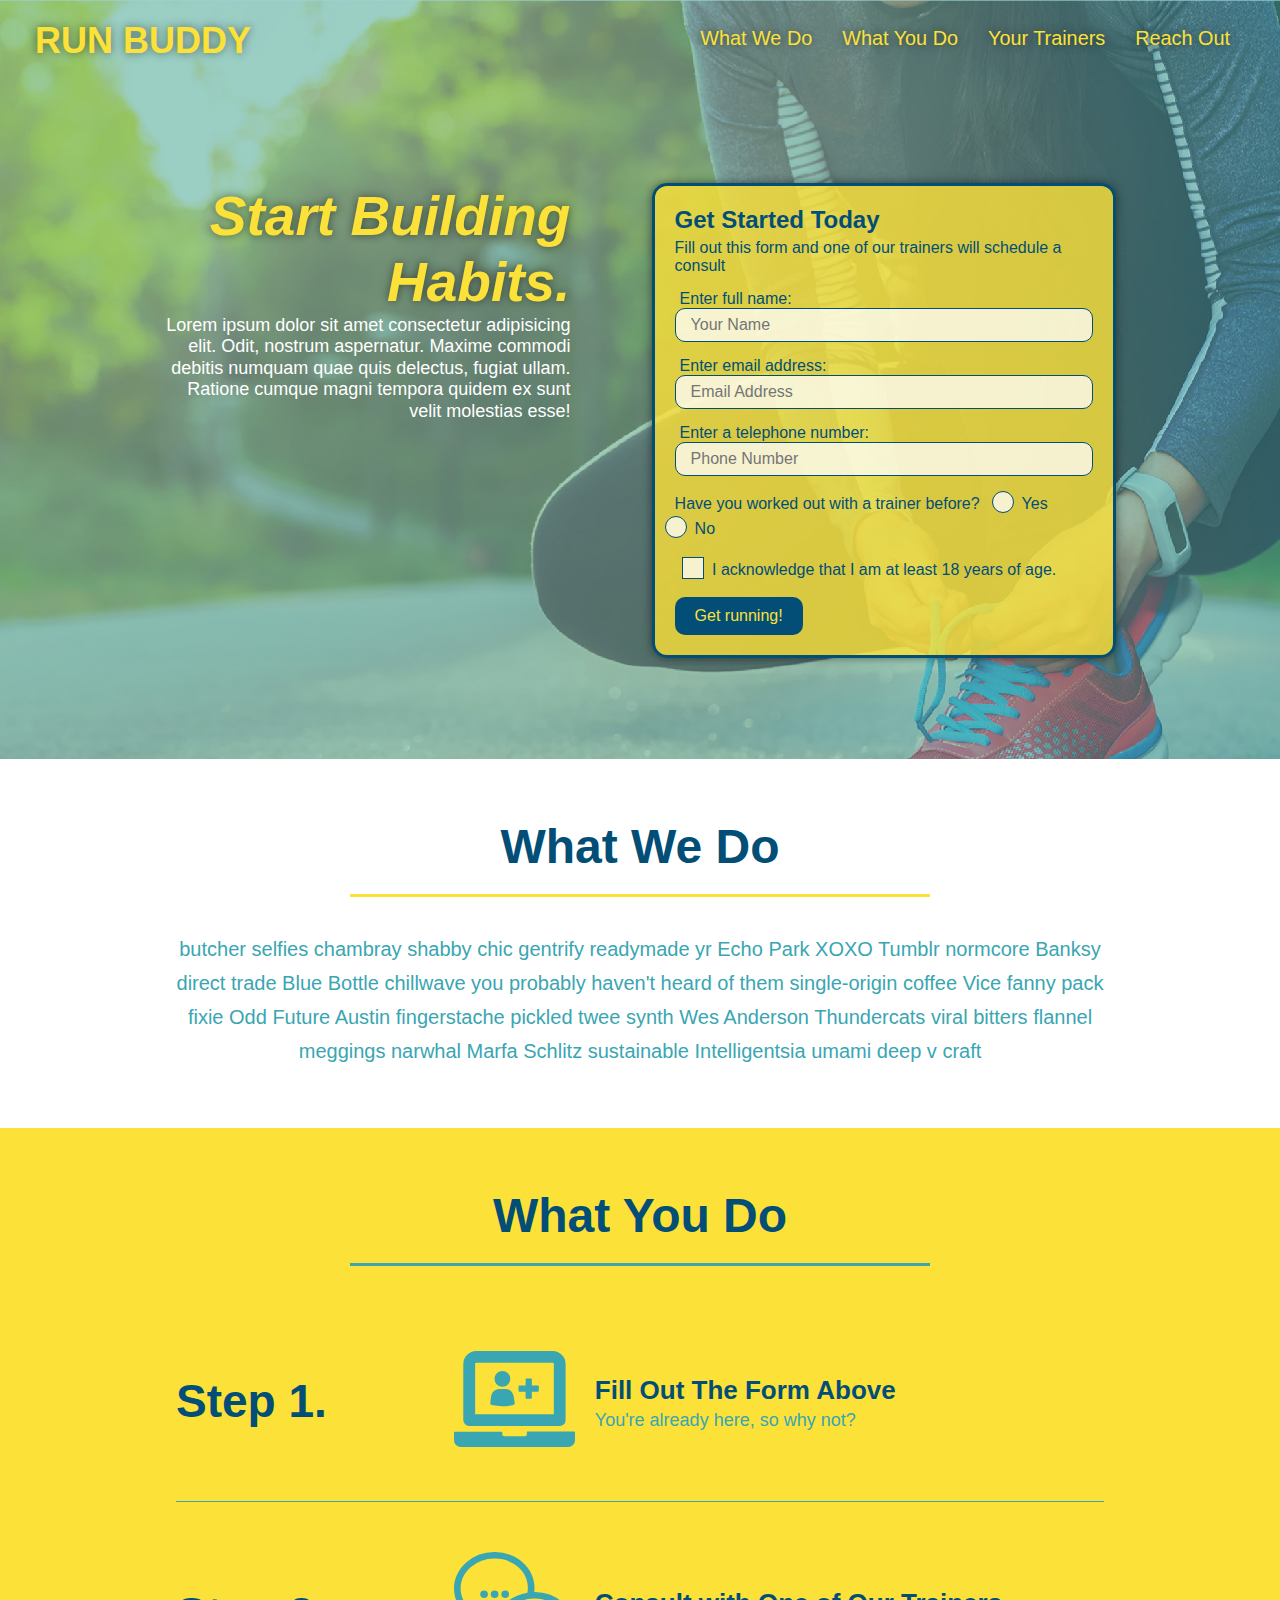
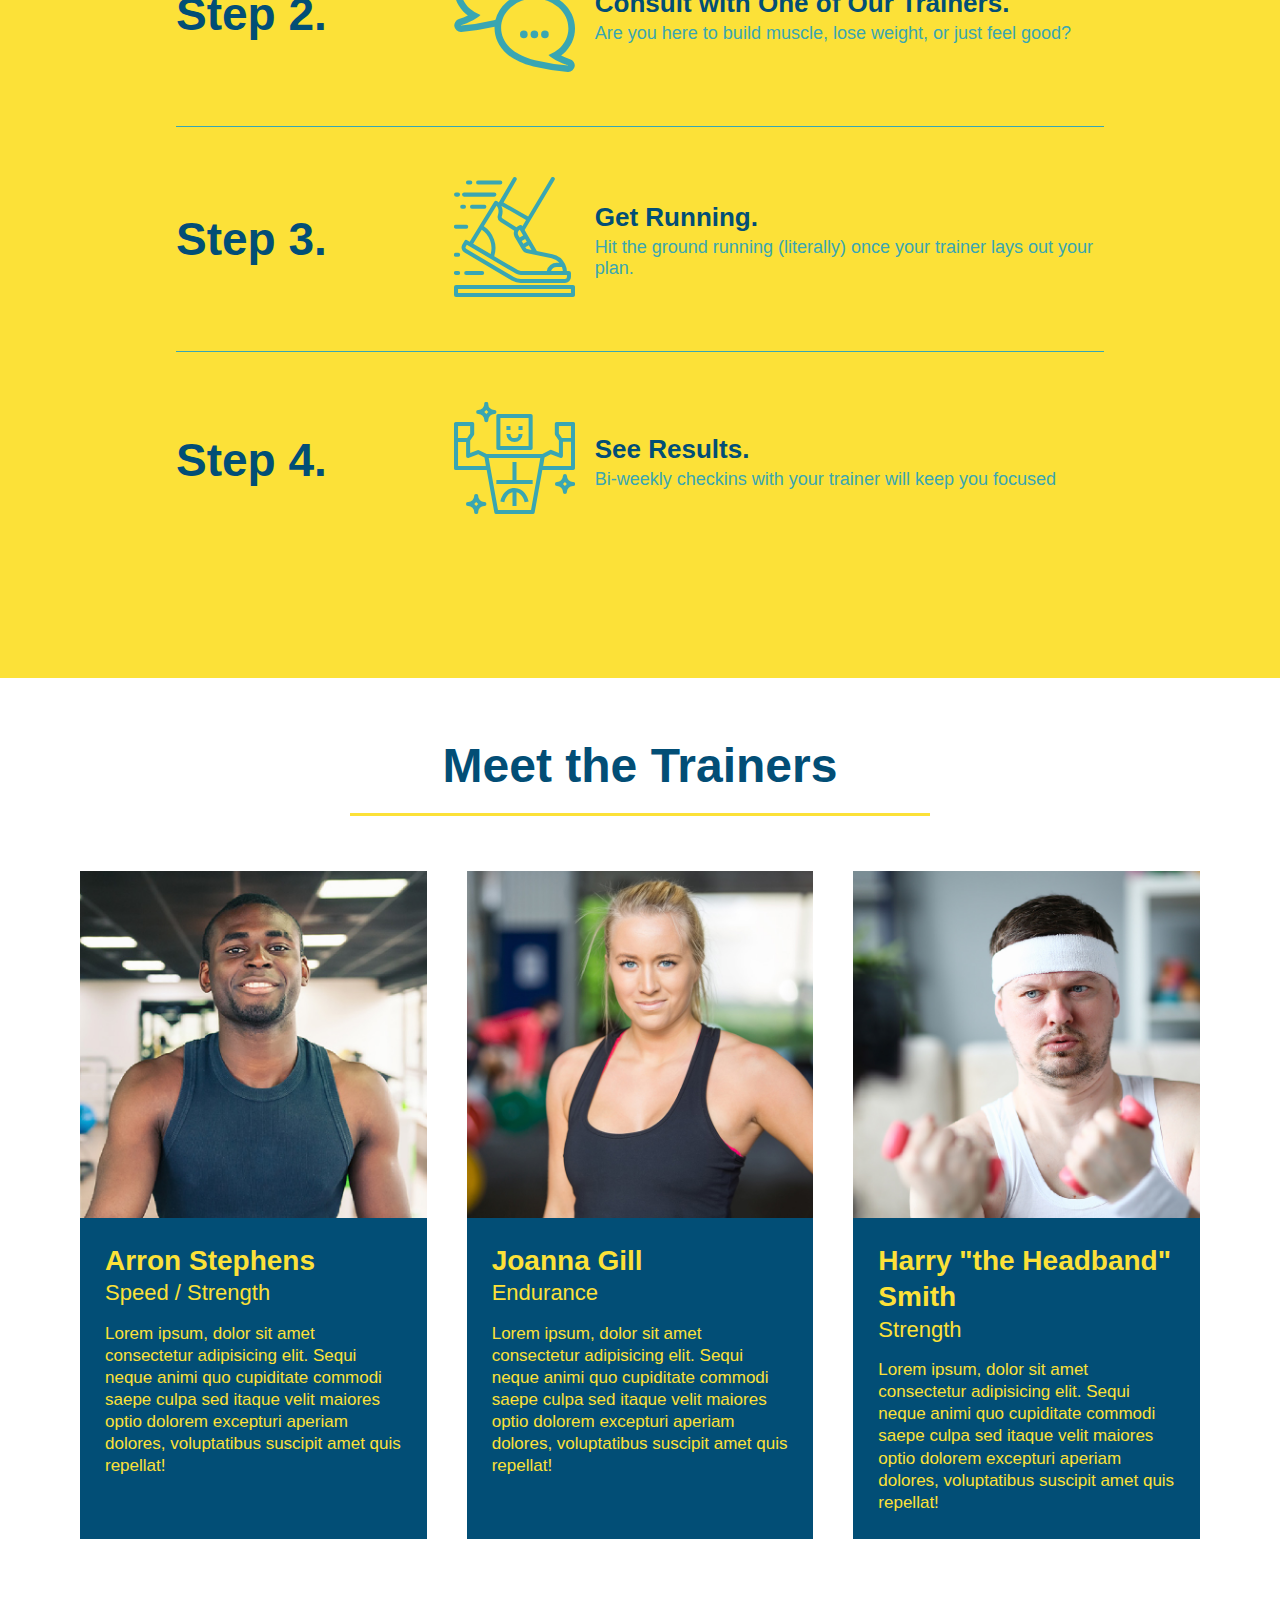
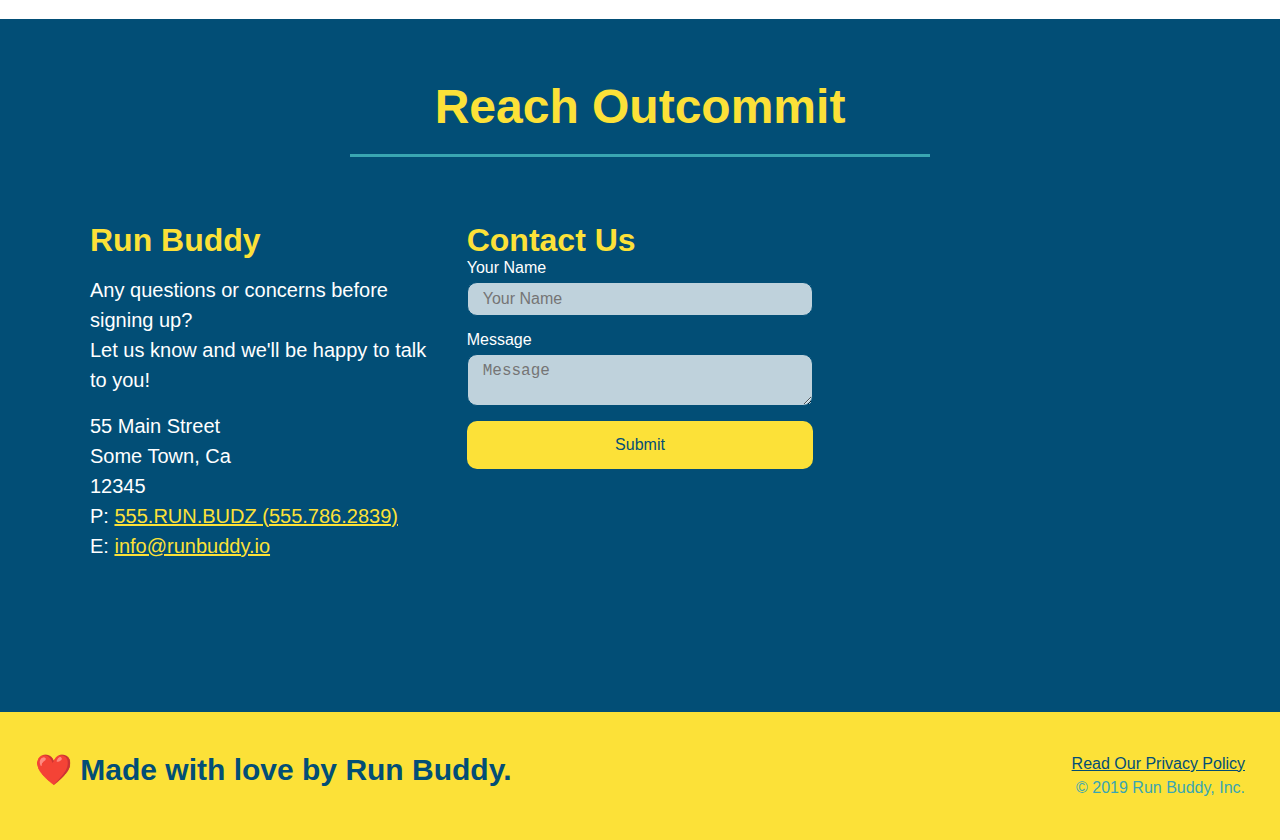
<file: index.html>
<!DOCTYPE html>
<html lang="en">
<head>
    <meta charset="UTF-8">
    <meta http-equiv="X-UA-Compatible" content="IE=edge">
    <meta name="viewport" content="width=device-width, initial-scale=1.0">
    <link rel="stylesheet" href="./assets/css/style.css" />
    <title>Run Buddy</title>
</head>

<body>

    <!-- navigation -->
    <header>
        
        <h1>
            <a href="/">RUN BUDDY</a>
        </h1>
        
        <nav>

            <!-- Unordered list element -->
            <ul>
                <!-- List Item element -->
                <li>
                    <!-- Anchor element -->
                    <a href="#what-we-do">What We Do</a>
                </li>

                <li>
                    <a href="#what-you-do">What You Do</a>
                </li>

                <li>
                    <a href="#your-trainers">Your Trainers</a>
                </li>

                <li>
                    <a href="#reach-out">Reach Out</a>
                </li>

            </ul>

        </nav>
    
    </header>
  
    <!-- hero/jumbotron -->
    <section class="hero">
        <div class="hero-cta">
            <h2>Start Building <br />Habits.</h2>
            <p>
                Lorem ipsum dolor sit amet consectetur adipisicing elit. Odit, nostrum aspernatur. Maxime commodi debitis numquam quae quis delectus, fugiat ullam. Ratione cumque magni tempora quidem ex sunt velit molestias esse!
            </p>
        </div>
        <div class="hero-form">
            <h3>Get Started Today</h3>
            <p>Fill out this form and one of our trainers will schedule a consult</p>
        <!-- Add form element -->
            <form>
                <label for="name">Enter full name:</label>
                <input type="text" placeholder="Your Name" name="name" id="name" class="form-input">

                <label for="email">Enter email address:</label>
                <input type="text" placeholder="Email Address" name="email" id="email" class="form-input">

                <label for="phone">Enter a telephone number:</label>
                <input type="text" placeholder="Phone Number" name="phone" id="phone" class="form-input">
                
                <p>
                    Have you worked out with a trainer before?
                    <span class="radio-wrapper">
                      <input type="radio" name="trainer-confirm" id="trainer-yes" />
                      <label for="trainer-yes">Yes</label>
                    </span>
                    <span class="radio-wrapper">
                      <input type="radio" name="trainer-confirm" id="trainer-no" />
                      <label for="trainer-no">No</label>
                    </span>
                  </p>
                  <p>
                    <span class="checkbox-wrapper">
                      <input type="checkbox" name="age-confirm" id="checkbox" />
                      <label for="checkbox">I acknowledge that I am at least 18 years of age.</label>
                    </span>
                  </p>
                <button type="submit">
                Get running!
                </button>
            </form>

        </div>
    </section>
  
   <!-- "what we do" section -->
    <section id="what-we-do" class="intro">
        <div class="flex-row">
            <h2 class="section-title primary-border">
                What We Do
            </h2>
        </div>

        <div class="flex-row">
            <p>
            butcher selfies chambray shabby chic gentrify readymade yr Echo Park XOXO Tumblr normcore Banksy direct trade Blue Bottle chillwave you probably haven't heard of them single-origin coffee Vice fanny pack fixie Odd Future Austin fingerstache pickled twee synth Wes Anderson Thundercats viral bitters flannel meggings narwhal Marfa Schlitz sustainable Intelligentsia umami deep v craft
            </p>
        </div>
    </section>
    
    <!-- "what you do" section -->
    <section id="what-you-do" class="steps">
        <div class="flex-row">
            <h2 class="section-title secondary-border">
                What You Do
            </h2> 
        </div>
        
<!-- Step 1 -->
        <div class="step">
            <h3>Step 1.</h3>
            <div class="step-info">
                <div class="step-img">
                    <img src="./assets/images/step-1.svg" alt="" />
                </div>
                            
                <div class="step-text">
                    <h4>Fill Out The Form Above</h4>
                    <p>You're already here, so why not?</p>
                </div>
            </div>
        </div>
        
<!-- Step 2 -->
        <div class="step">
            <h3>Step 2.</h3>
            <div class="step-info">
                <div class="step-img">
                    <img src="./assets/images/step-2.svg" alt="" />
                </div>
                            
                <div class="step-text">
                    <h4>Consult with One of Our Trainers.</h4>
                    <p>Are you here to build muscle, lose weight, or just feel good?</p>
                </div>
            </div>
        </div>

<!-- Step 3 -->
        <div class="step">
            <h3>Step 3.</h3>
            <div class="step-info">
                <div class="step-img">
                    <img src="./assets/images/step-3.svg" alt="" />
                </div>
            
                <div class="step-text">
                    <h4>Get Running.</h4>
                    <p>Hit the ground running (literally) once your trainer lays out your plan.</p>
                </div>
            </div>  
        </div>

<!-- Step 4 -->
        <div class="step">
            <h3>Step 4.</h3>
            <div class="step-info">
                <div class="step-img">
                    <img src="./assets/images/step-4.svg" alt="" />
                </div>

                <div class="step-text">
                    <h4>See Results.</h4>
                    <p>Bi-weekly checkins with your trainer will keep you focused</p>
                </div>
            </div>  
        </div>
    </section>

    <section id="your-trainers">
        <div class="flex-row">
            <h2 class="section-title primary-border">
                Meet the Trainers
            </h2>
        </div>

        <div class="trainers">
            <!-- First trainer bio -->
            <article class="trainer">
                <img src="./assets/images/trainer-1.jpg" alt="Arron Stephens in his workout clothes, ready to pump iron" />
                <div class="trainer-bio">
                    <h3 class="trainer-name">Arron Stephens</h3>
                    <h4 class="trainer-role">Speed / Strength</h4>
                    <p>
                        Lorem ipsum, dolor sit amet consectetur adipisicing elit. Sequi neque animi quo cupiditate commodi saepe culpa sed
                        itaque velit maiores optio dolorem excepturi aperiam dolores, voluptatibus suscipit amet quis repellat!
                    </p>
                </div>
            </article>

        <!-- second trainer bio -->
            <article class="trainer">
                <img src="./assets/images/trainer-2.jpg" alt="Joanna Gill cooling off after a workout" />
                <div class="trainer-bio">
                    <h3 class="trainer-name">Joanna Gill</h3>
                    <h4 class="trainer-role">Endurance</h4>
                    <p>
                        Lorem ipsum, dolor sit amet consectetur adipisicing elit. Sequi neque animi quo cupiditate commodi saepe culpa sed
                        itaque velit maiores optio dolorem excepturi aperiam dolores, voluptatibus suscipit amet quis repellat!
                    </p>
                </div>
            </article>
           
    <!-- third trainer bio -->
            <article class="trainer">
                <img src="./assets/images/trainer-3.jpg" alt="Harry Smith wearing a headband and lifting comically small pink weights" />
                <div class="trainer-bio">
                    <h3 class="trainer-name">Harry "the Headband" Smith</h3>
                    <h4 class="trainer-role">Strength</h4>
                    <p>
                        Lorem ipsum, dolor sit amet consectetur adipisicing elit. Sequi neque animi quo cupiditate commodi saepe culpa sed
                        itaque velit maiores optio dolorem excepturi aperiam dolores, voluptatibus suscipit amet quis repellat!
                    </p>
                </div>
            </article>
        </div>
    </section>

<!-- "reach out" section -->
    <section id="reach-out" class="contact">
        <div class="flex-row">
            <h2 class="section-title secondary-border">
                Reach Outcommit
            </h2>
        </div>
        
        <div class="contact-info">
                   
            <div class="contact-info">
                <div>
                    <h3>Run Buddy</h3>
                    <p>
                        Any questions or concerns before signing up?
                    <br />
                        Let us know and we'll be happy to talk to you!
                    </p>
              
                <address>
                    55 Main Street <br />
                    Some Town, Ca <br />
                    12345 <br />
                    P: <a href="tel:555.786.2839">555.RUN.BUDZ (555.786.2839)</a><br />
                    E: <a href="mailto://info@runbuddy.io">info@runbuddy.io</a>
                </address>
            </div>

            <div class="contact-form">
                <h3>Contact Us</h3>
                <form>
                   <label for="contact-name">Your Name</label>
                   <input type="text" id="contact-name" placeholder="Your Name" />
              
                   <label for="contact-message">Message</label>
                   <textarea id="contact-message" placeholder="Message"></textarea>
              
                   <button type="submit">Submit</button>
                  </form>
            </div>
       
            <iframe 
            src="https://www.google.com/maps/embed?pb=!1m18!1m12!1m3!1d3377.2683865560534!2d-110.9578596853947!3d32.170036681159495!2m3!1f0!2f0!3f0!3m2!1i1024!2i768!4f13.1!3m3!1m2!1s0x86d67a6369d18b15%3A0xd9a39d306e12fefd!2sCora&#39;s%20Cafe!5e0!3m2!1sen!2sus!4v1615140197828!5m2!1sen!2sus" style="border:0;" allowfullscreen="">
            </iframe>    
        </div>
    </section>


    <!-- footer -->
    <footer>
        <h2>❤️ Made with love by Run Buddy.</h2>
        <div>
            <a href="./privacy-policy.html">Read Our Privacy Policy</a><br />
            &copy; 2019 Run Buddy, Inc.
        </div>
    </footer>

</body>
</html>
</file>
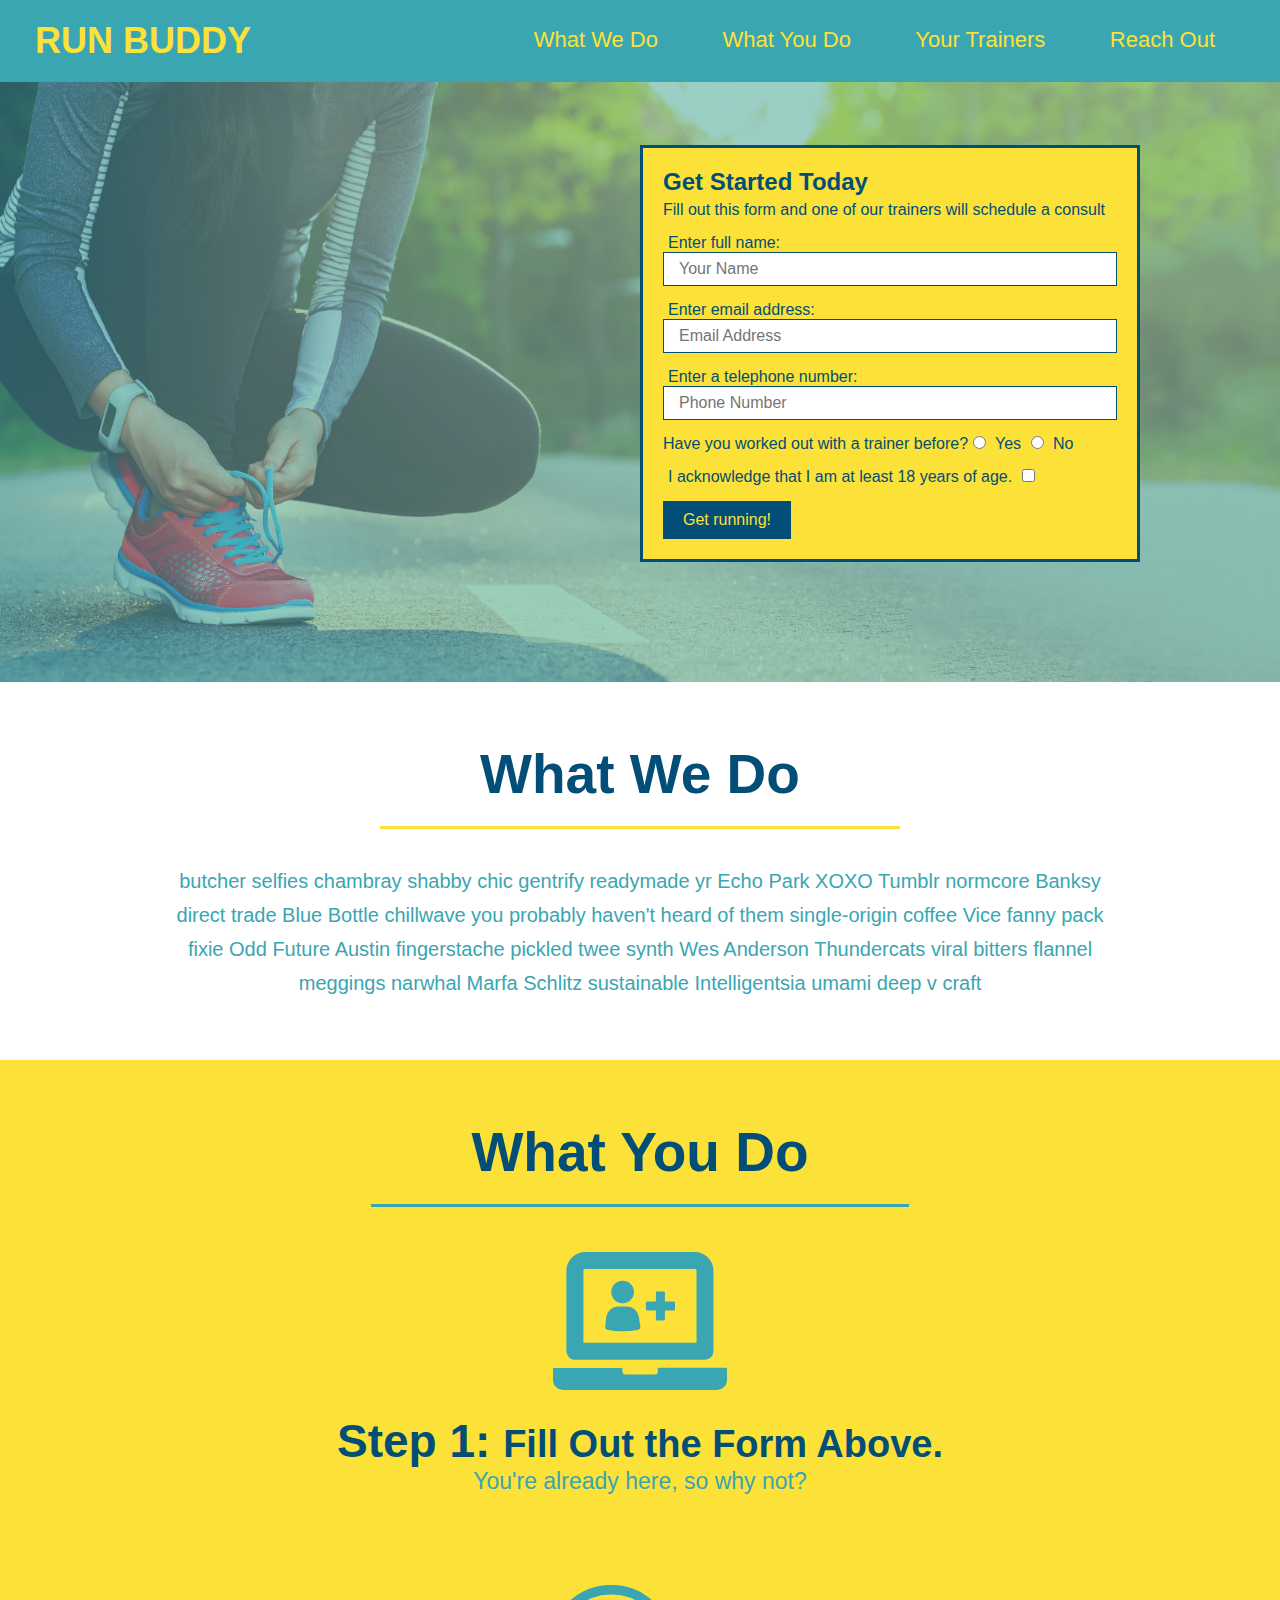
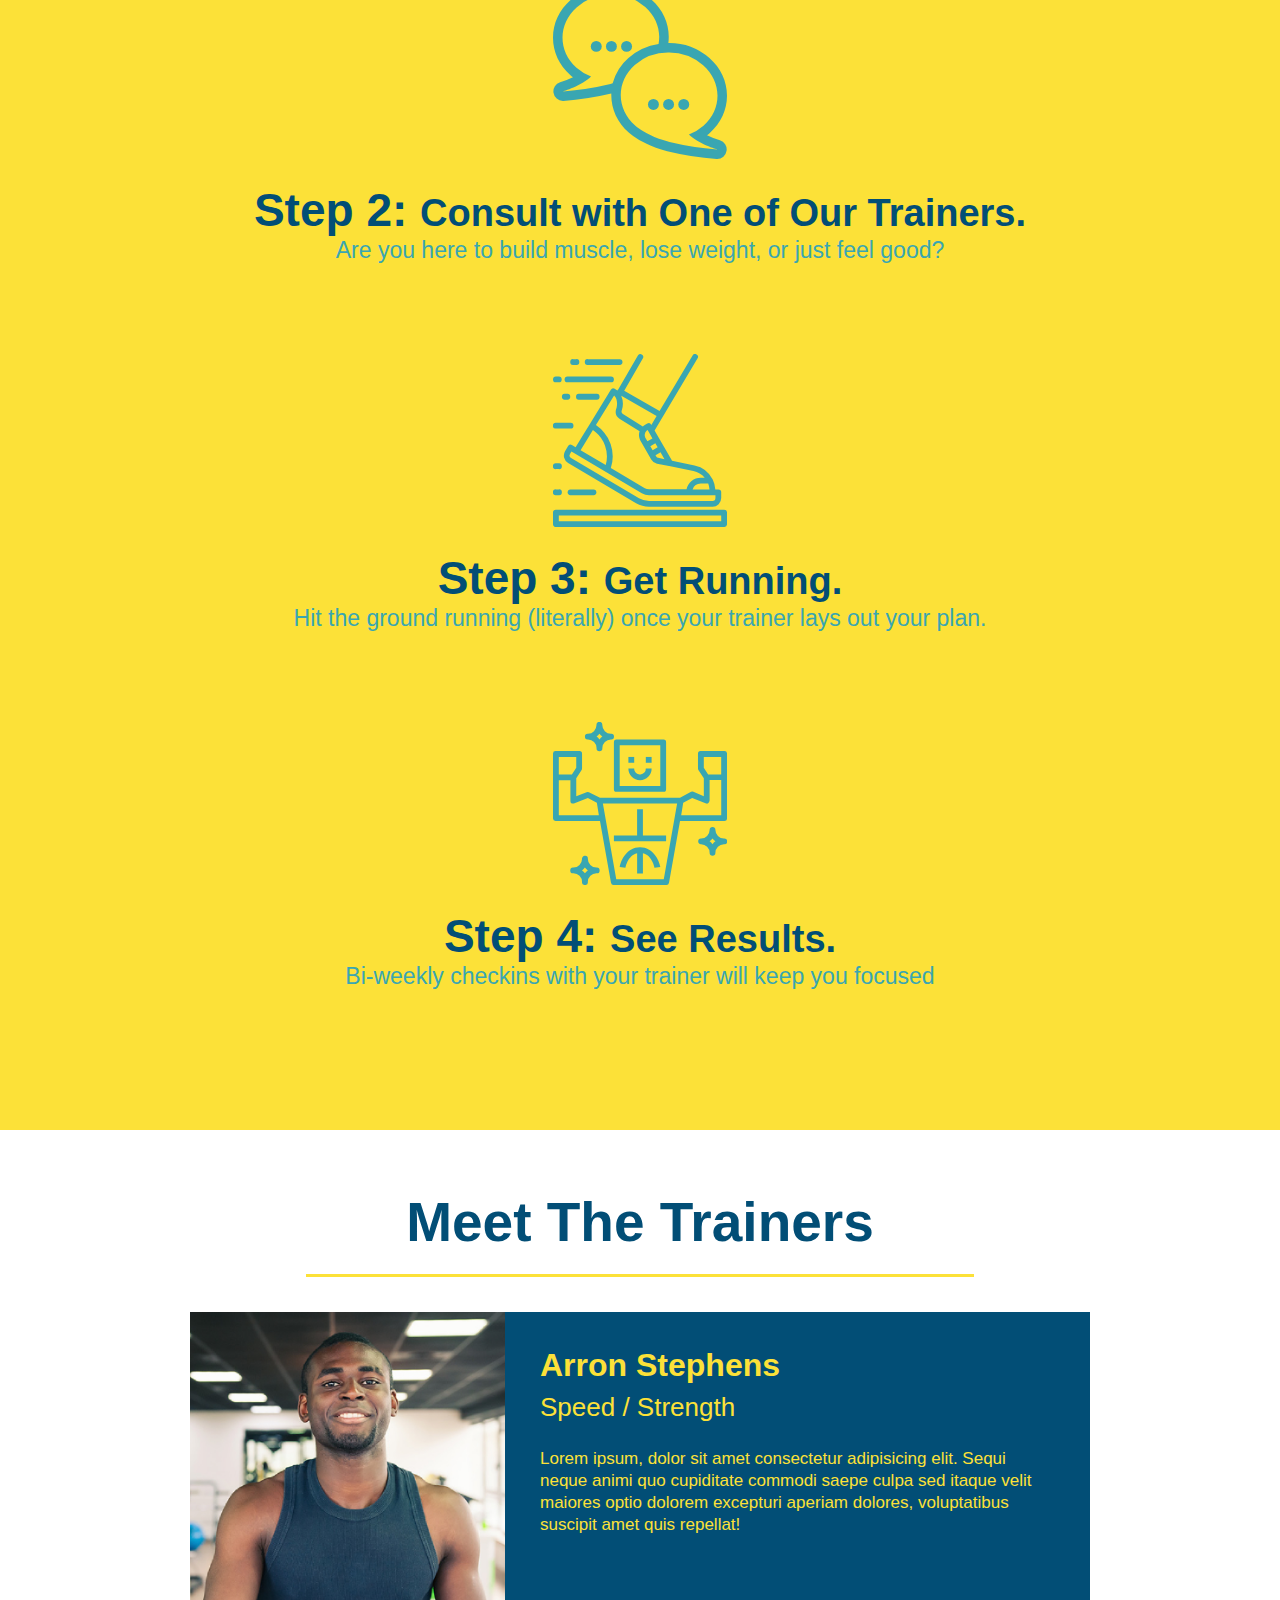
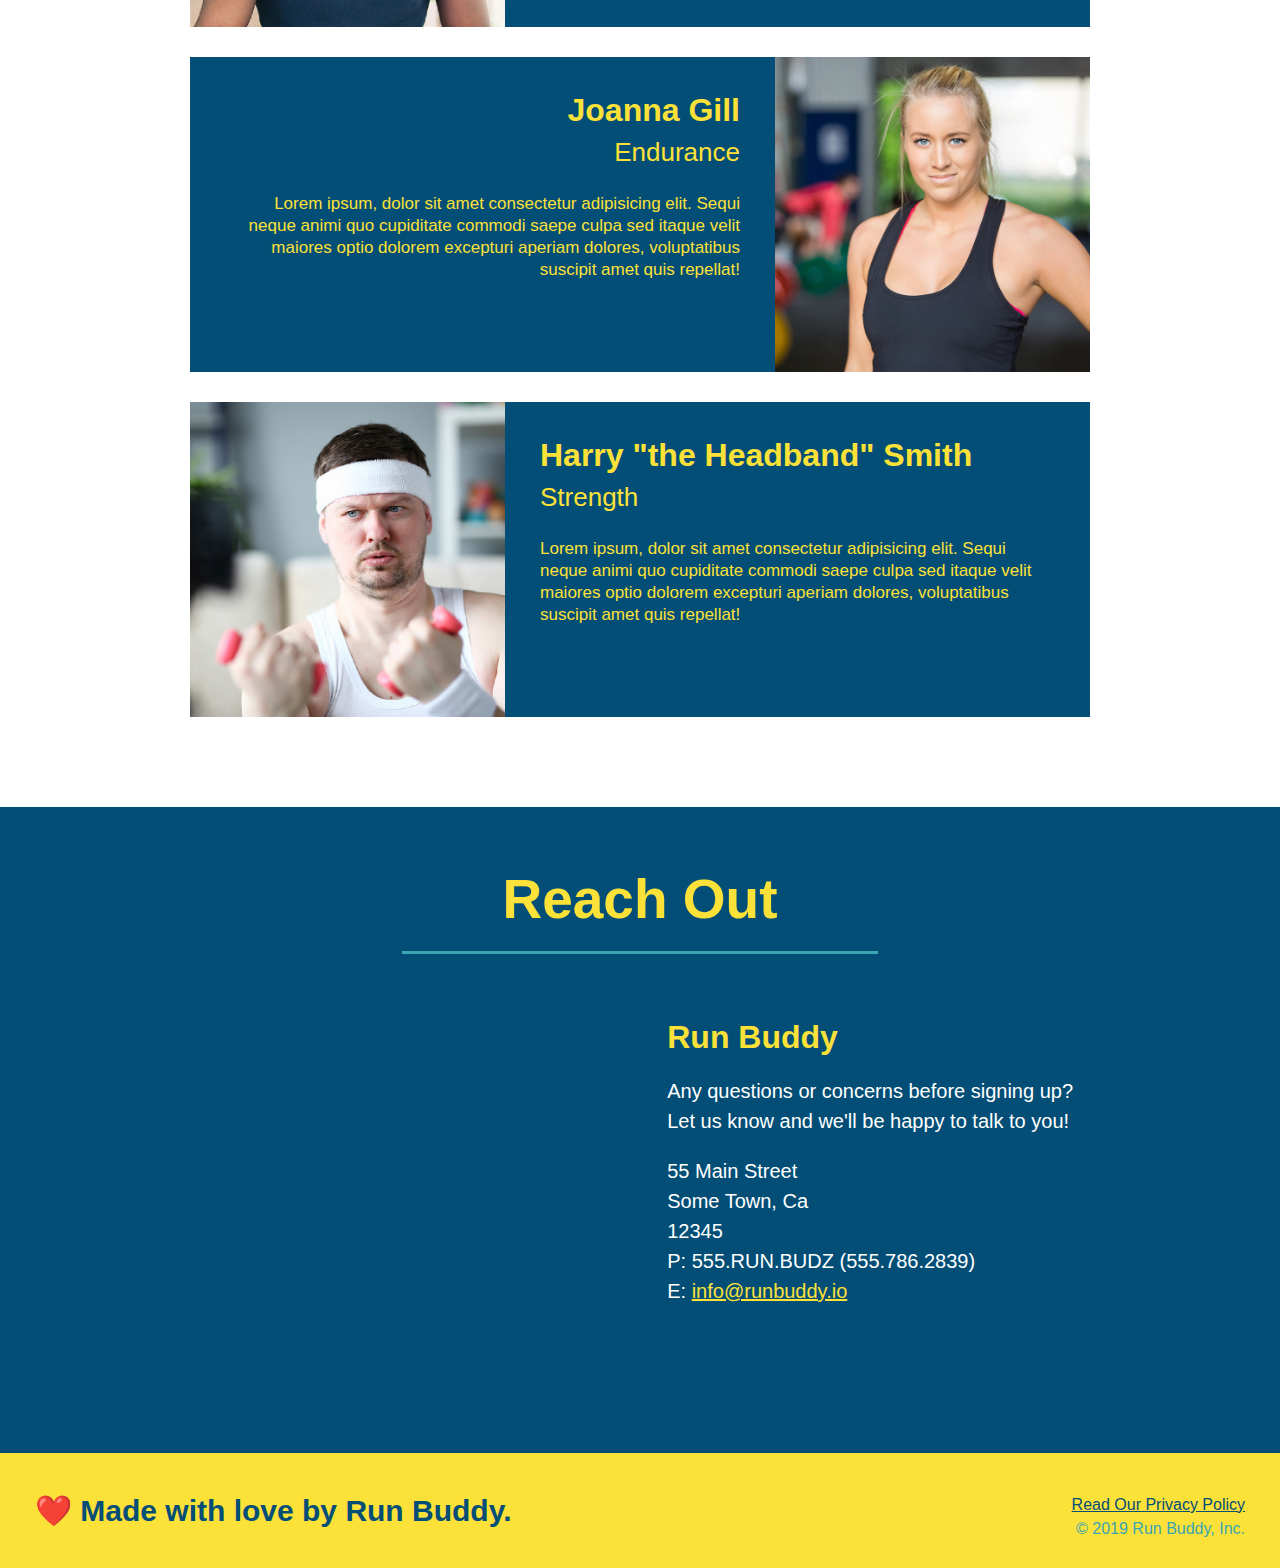
<file: assets/given code/index.html>
<!DOCTYPE html>
<html lang="en">

<head>
  <meta charset="UTF-8" />
  <title>Run Buddy</title>
  <link rel="stylesheet" href="./assets/css/style.css" />
</head>

<body>
  <!-- navigation -->
  <header>
    <h1>
      <a href="/">
        RUN BUDDY
      </a>
    </h1>
    <nav>
      <!-- Unordered list element -->
      <ul>
        <!-- List item element-->
        <li>
          <!-- Anchor element -->
          <a href="#what-we-do">What We Do</a>
        </li>
        <li>
          <a href="#what-you-do">What You Do</a>
        </li>
        <li>
          <a href="#your-trainers">Your Trainers</a>
        </li>
        <li>
          <a href="#reach-out">Reach Out</a>
        </li>
      </ul>
    </nav>
  </header>

  <!-- hero/jumbotron -->
  <section class="hero">
    <div class="hero-form">
      <h3>Get Started Today</h3>
      <p>Fill out this form and one of our trainers will schedule a consult</p>
      <form>
        <label for="name">Enter full name:</label>
        <input type="text" placeholder="Your Name" name="name" id="name" class="form-input" />
        <label for="email">Enter email address:</label>
        <input type="text" placeholder="Email Address" name="email" id="email" class="form-input" />
        <label for="phone">Enter a telephone number:</label>
        <input type="text" placeholder="Phone Number" name="phone" id="phone" class="form-input" />
        <p>
          Have you worked out with a trainer before?
          <input type="radio" name="trainer-confirm" id="trainer-yes" />
          <label for="trainer-yes">Yes</label>
          <input type="radio" name="trainer-confirm" id="trainer-no" />
          <label for="trainer-no">No</label>
        </p>
        <p>
          <label for="checkbox">
            I acknowledge that I am at least 18 years of age.
          </label>
          <input type="checkbox" name="checkpoint1" id="checkbox" />
        </p>
        <button type="submit">
          Get running!
        </button>
      </form>
    </div>
  </section>

  <!-- "what we do" section -->
  <section id="what-we-do" class="intro">
    <h2 class="section-title primary-border">What We Do</h2>
    <p>
      butcher selfies chambray shabby chic gentrify readymade yr Echo Park XOXO Tumblr normcore Banksy direct trade Blue
      Bottle chillwave you probably haven't heard of them single-origin coffee Vice fanny pack fixie Odd Future Austin
      fingerstache pickled twee synth Wes Anderson Thundercats viral bitters flannel meggings narwhal Marfa Schlitz
      sustainable Intelligentsia umami deep v craft
    </p>
  </section>

  <!-- "what you do" section -->
  <section id="what-you-do" class="steps">
    <h2 class="section-title secondary-border">What You Do</h2>

    <div>
      <img src="./assets/images/step-1.svg" alt="" />
      <h3>Step 1: <span>Fill Out the Form Above.</span></h3>
      <p>You're already here, so why not?</p>
    </div>

    <div>
      <img src="./assets/images/step-2.svg" alt="" />
      <h3>Step 2: <span>Consult with One of Our Trainers.</span></h3>
      <p>Are you here to build muscle, lose weight, or just feel good?</p>
    </div>

    <div>
      <img src="./assets/images/step-3.svg" alt="" />
      <h3>Step 3: <span>Get Running.</span></h3>
      <p>Hit the ground running (literally) once your trainer lays out your plan.</p>
    </div>

    <div>
      <img src="./assets/images/step-4.svg" alt="" />
      <h3>Step 4: <span>See Results.</span></h3>
      <p>Bi-weekly checkins with your trainer will keep you focused</p>
    </div>
  </section>

  <!-- "meet the trainers" section -->
  <section id="your-trainers" class="trainers">
    <h2 class="section-title primary-border">Meet The Trainers</h2>
    <article class="trainer">
      <img src="./assets/images/trainer-1.jpg" alt="Arron Stephens in his workout clothes, ready to pump iron" />
      <div class="trainer-bio text-left">
        <h3>Arron Stephens</h3>
        <h4>Speed / Strength</h4>
        <p>
          Lorem ipsum, dolor sit amet consectetur adipisicing elit. Sequi neque animi quo cupiditate commodi saepe culpa
          sed
          itaque velit maiores optio dolorem excepturi aperiam dolores, voluptatibus suscipit amet quis repellat!
        </p>
      </div>
    </article>

    <!-- second trainer bio -->
    <article class="trainer">
      <div class="trainer-bio text-right">
        <h3>Joanna Gill</h3>
        <h4>Endurance</h4>
        <p>
          Lorem ipsum, dolor sit amet consectetur adipisicing elit. Sequi neque animi quo cupiditate commodi saepe culpa
          sed
          itaque velit maiores optio dolorem excepturi aperiam dolores, voluptatibus suscipit amet quis repellat!
        </p>
      </div>
      <img src="./assets/images/trainer-2.jpg" alt="Joanna Gill cooling off after a workout" />
    </article>

    <!-- third trainer bio -->
    <article class="trainer">
      <img src="./assets/images/trainer-3.jpg"
        alt="Harry Smith wearing a headband and lifting comically small pink weights" />
      <div class="trainer-bio text-left">
        <h3>Harry "the Headband" Smith</h3>
        <h4>Strength</h4>
        <p>
          Lorem ipsum, dolor sit amet consectetur adipisicing elit. Sequi neque animi quo cupiditate commodi saepe culpa
          sed
          itaque velit maiores optio dolorem excepturi aperiam dolores, voluptatibus suscipit amet quis repellat!
        </p>
      </div>
    </article>
  </section>

  <!-- "reach out" section -->
  <section id="reach-out" class="contact">
    <h2 class="section-title secondary-border">Reach Out</h2>
    <div class="contact-info">
      <iframe
        src="https://www.google.com/maps/embed?pb=!1m14!1m12!1m3!1d12182.30520634488!2d-74.0652613!3d40.2407219!2m3!1f0!2f0!3f0!3m2!1i1024!2i768!4f13.1!5e0!3m2!1sen!2sus!4v1561060983193!5m2!1sen!2sus"
        frameborder="0" style="border:0" allowfullscreen>
      </iframe>
      <div>
        <h3>Run Buddy</h3>
        <p>
          Any questions or concerns before signing up?
          <br />
          Let us know and we'll be happy to talk to you!
        </p>
        <address>
          55 Main Street <br />
          Some Town, Ca <br />
          12345<br />
          P: 555.RUN.BUDZ (555.786.2839)<br />
          E: <a href="mailto:info@runbuddy.io">info@runbuddy.io</a>
        </address>
      </div>
    </div>
  </section>

  <!-- footer -->
  <footer>
    <h2>❤️ Made with love by Run Buddy.</h2>
    <div>
      <a href="#">Read Our Privacy Policy</a><br />
      &copy; 2019 Run Buddy, Inc.
    </div>
  </footer>
</body>

</html>
</file>
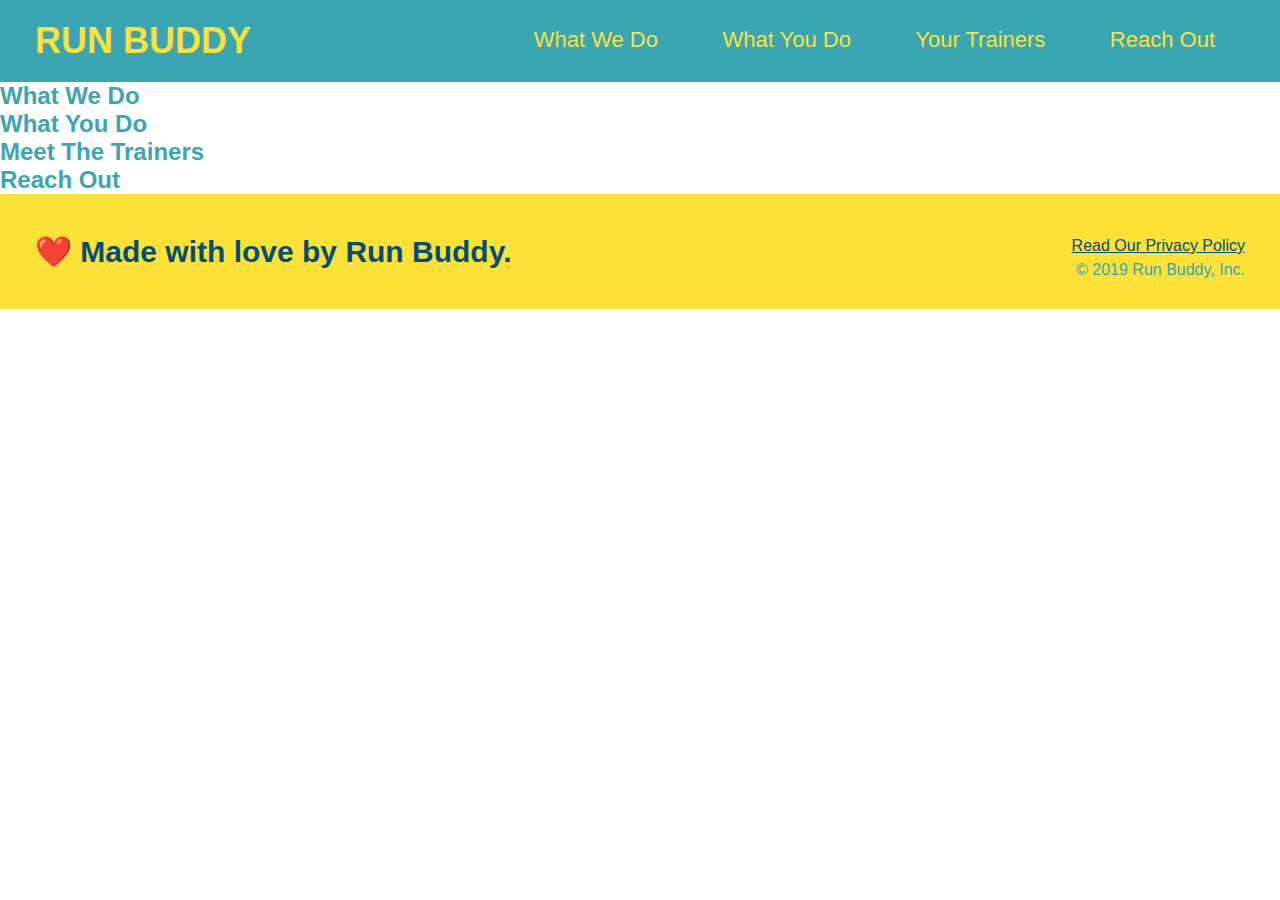
<file: assets/given code/run buddy comparison 1/index.html>
<!DOCTYPE html>
<html lang="en">

<head>
  <meta charset="UTF-8" />
  <title>Run Buddy</title>
  <link rel="stylesheet" href="./assets/css/style.css" />
</head>

<body>
  <!-- navigation -->
  <header>
    <h1>
      <a href="/">
        RUN BUDDY
      </a>
    </h1>
    <nav>
      <!-- Unordered list element -->
      <ul>
        <!-- List item element-->
        <li>
          <!-- Anchor element -->
          <a href="#what-we-do">What We Do</a>
        </li>
        <li>
          <a href="#what-you-do">What You Do</a>
        </li>
        <li>
          <a href="#your-trainers">Your Trainers</a>
        </li>
        <li>
          <a href="#reach-out">Reach Out</a>
        </li>
      </ul>
    </nav>
  </header>

  <!-- hero/jumbotron -->
  <section>
  </section>

  <!-- "what we do" section -->
  <section>
    <h2>What We Do</h2>
  </section>

  <!-- "what you do" section -->
  <section>
    <h2>What You Do</h2>
  </section>

  <!-- "meet the trainers" section -->
  <section>
    <h2>Meet The Trainers</h2>
  </section>

  <!-- "reach out" section -->
  <section>
    <h2>Reach Out</h2>
  </section>

  <!-- footer -->
  <footer>
    <h2>❤️ Made with love by Run Buddy.</h2>
    <div>
      <a href="#">Read Our Privacy Policy</a><br />
      &copy; 2019 Run Buddy, Inc.
    </div>
  </footer>
</body>

</html>
</file>
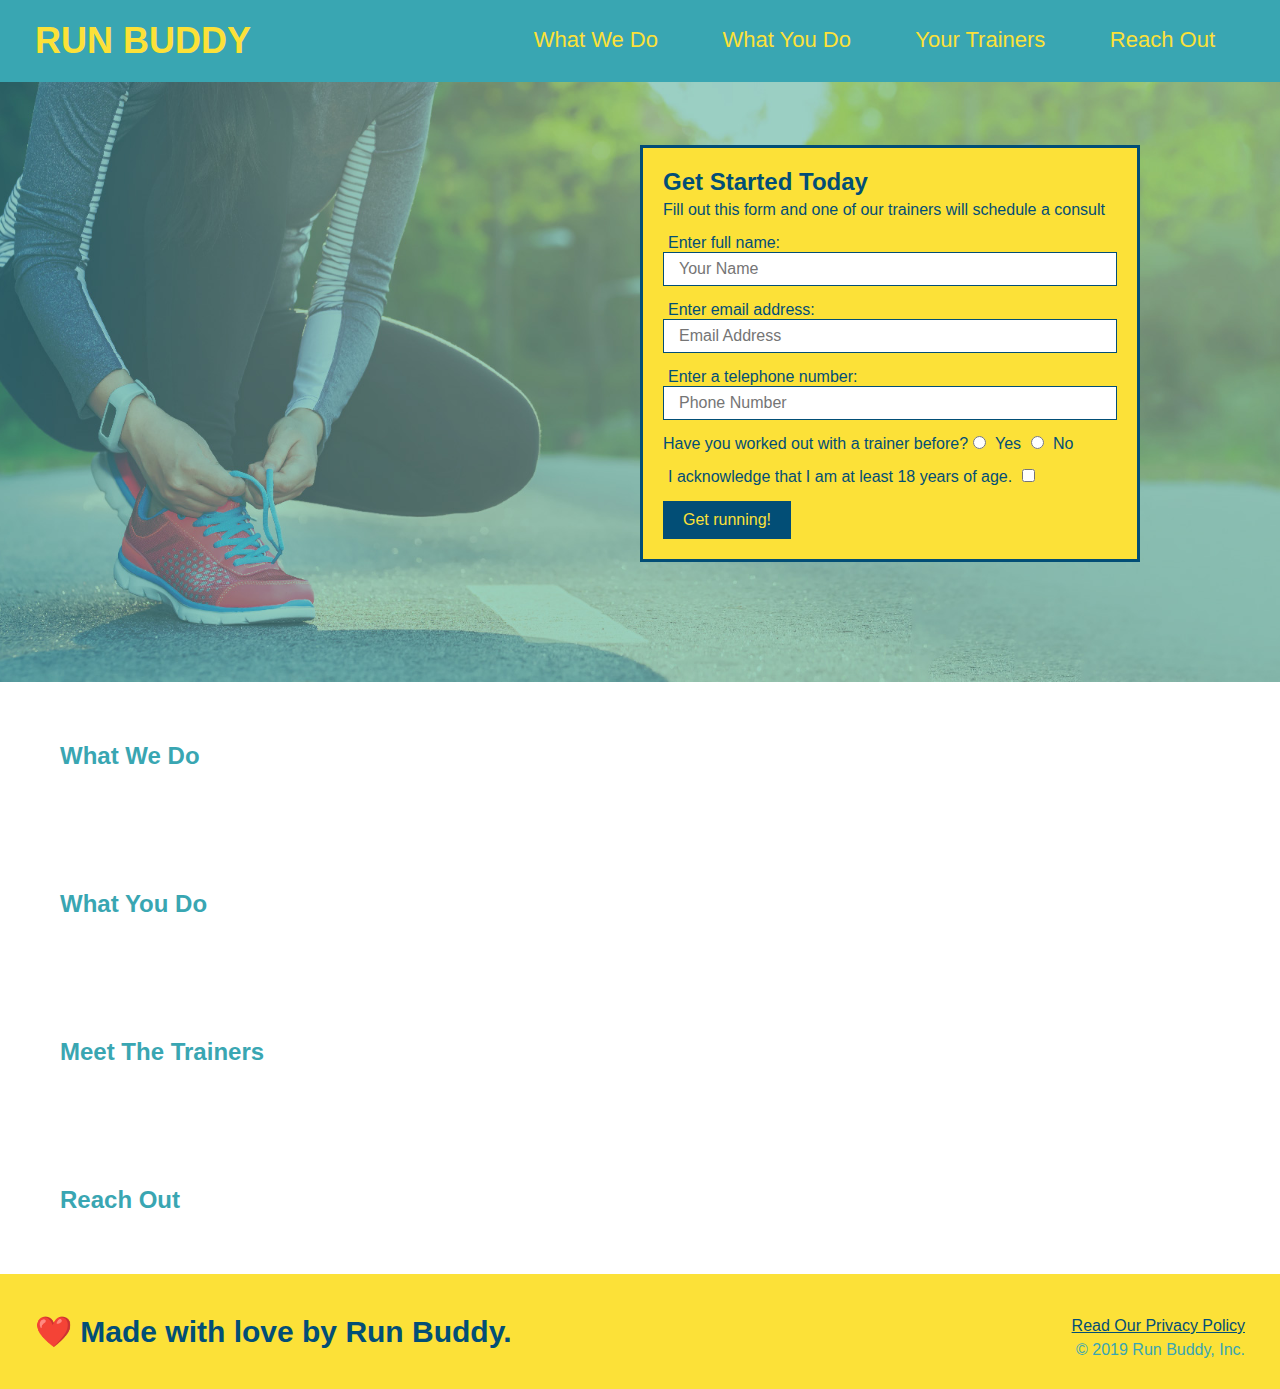
<file: assets/given code/run buddy comparison 2/index.html>
<!DOCTYPE html>
<html lang="en">

<head>
  <meta charset="UTF-8" />
  <title>Run Buddy</title>
  <link rel="stylesheet" href="./assets/css/style.css" />
</head>

<body>
  <!-- navigation -->
  <header>
    <h1>
      <a href="/">
        RUN BUDDY
      </a>
    </h1>
    <nav>
      <!-- Unordered list element -->
      <ul>
        <!-- List item element-->
        <li>
          <!-- Anchor element -->
          <a href="#what-we-do">What We Do</a>
        </li>
        <li>
          <a href="#what-you-do">What You Do</a>
        </li>
        <li>
          <a href="#your-trainers">Your Trainers</a>
        </li>
        <li>
          <a href="#reach-out">Reach Out</a>
        </li>
      </ul>
    </nav>
  </header>

  <!-- hero/jumbotron -->
  <section class="hero">
    <div class="hero-form">
      <h3>Get Started Today</h3>
      <p>Fill out this form and one of our trainers will schedule a consult</p>
      <form>
        <label for="name">Enter full name:</label>
        <input type="text" placeholder="Your Name" name="name" id="name" class="form-input" />
        <label for="email">Enter email address:</label>
        <input type="text" placeholder="Email Address" name="email" id="email" class="form-input" />
        <label for="phone">Enter a telephone number:</label>
        <input type="text" placeholder="Phone Number" name="phone" id="phone" class="form-input" />
        <p>
          Have you worked out with a trainer before?
          <input type="radio" name="trainer-confirm" id="trainer-yes" />
          <label for="trainer-yes">Yes</label>
          <input type="radio" name="trainer-confirm" id="trainer-no" />
          <label for="trainer-no">No</label>
        </p>
        <p>
          <label for="checkbox">
            I acknowledge that I am at least 18 years of age.
          </label>
          <input type="checkbox" name="checkpoint1" id="checkbox" />
        </p>
        <button type="submit">
          Get running!
        </button>
      </form>
    </div>
  </section>

  <!-- "what we do" section -->
  <section>
    <h2>What We Do</h2>
  </section>

  <!-- "what you do" section -->
  <section>
    <h2>What You Do</h2>
  </section>

  <!-- "meet the trainers" section -->
  <section>
    <h2>Meet The Trainers</h2>
  </section>

  <!-- "reach out" section -->
  <section>
    <h2>Reach Out</h2>
  </section>

  <!-- footer -->
  <footer>
    <h2>❤️ Made with love by Run Buddy.</h2>
    <div>
      <a href="#">Read Our Privacy Policy</a><br />
      &copy; 2019 Run Buddy, Inc.
    </div>
  </footer>
</body>

</html>
</file>
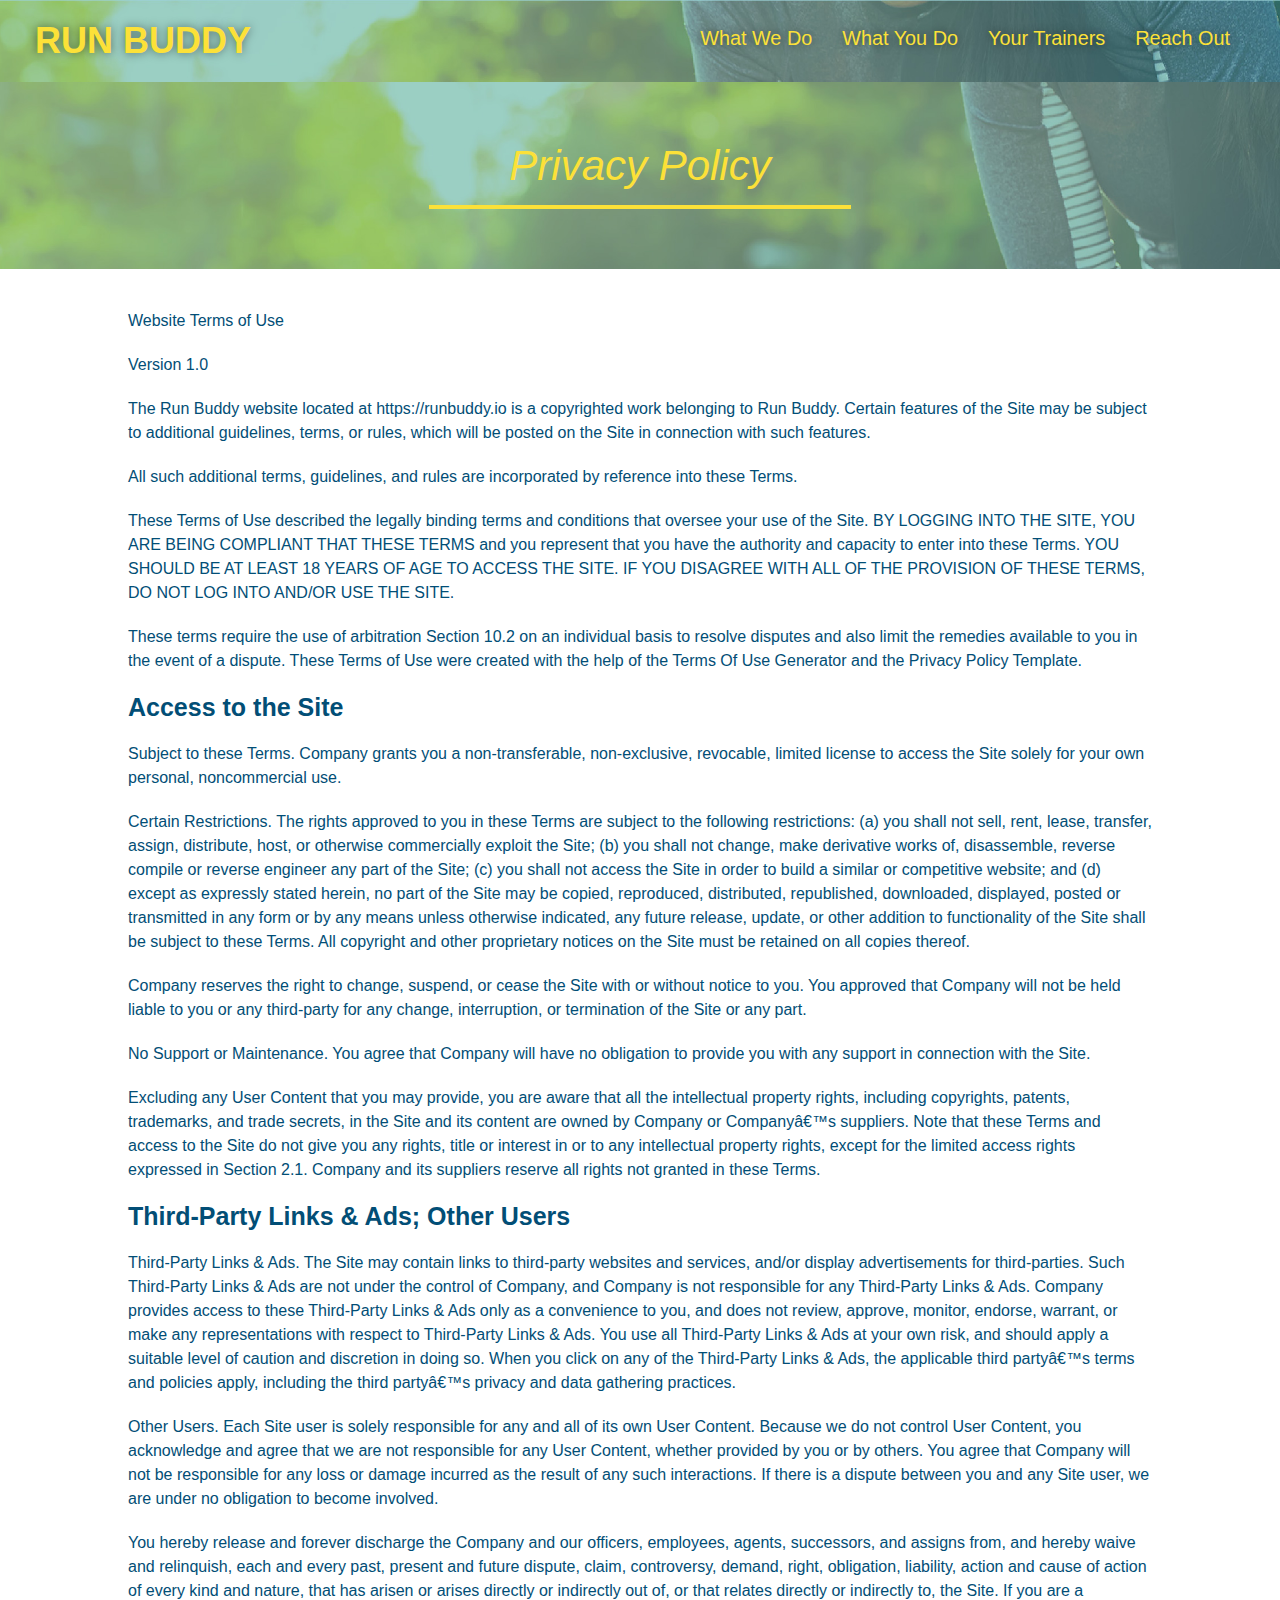
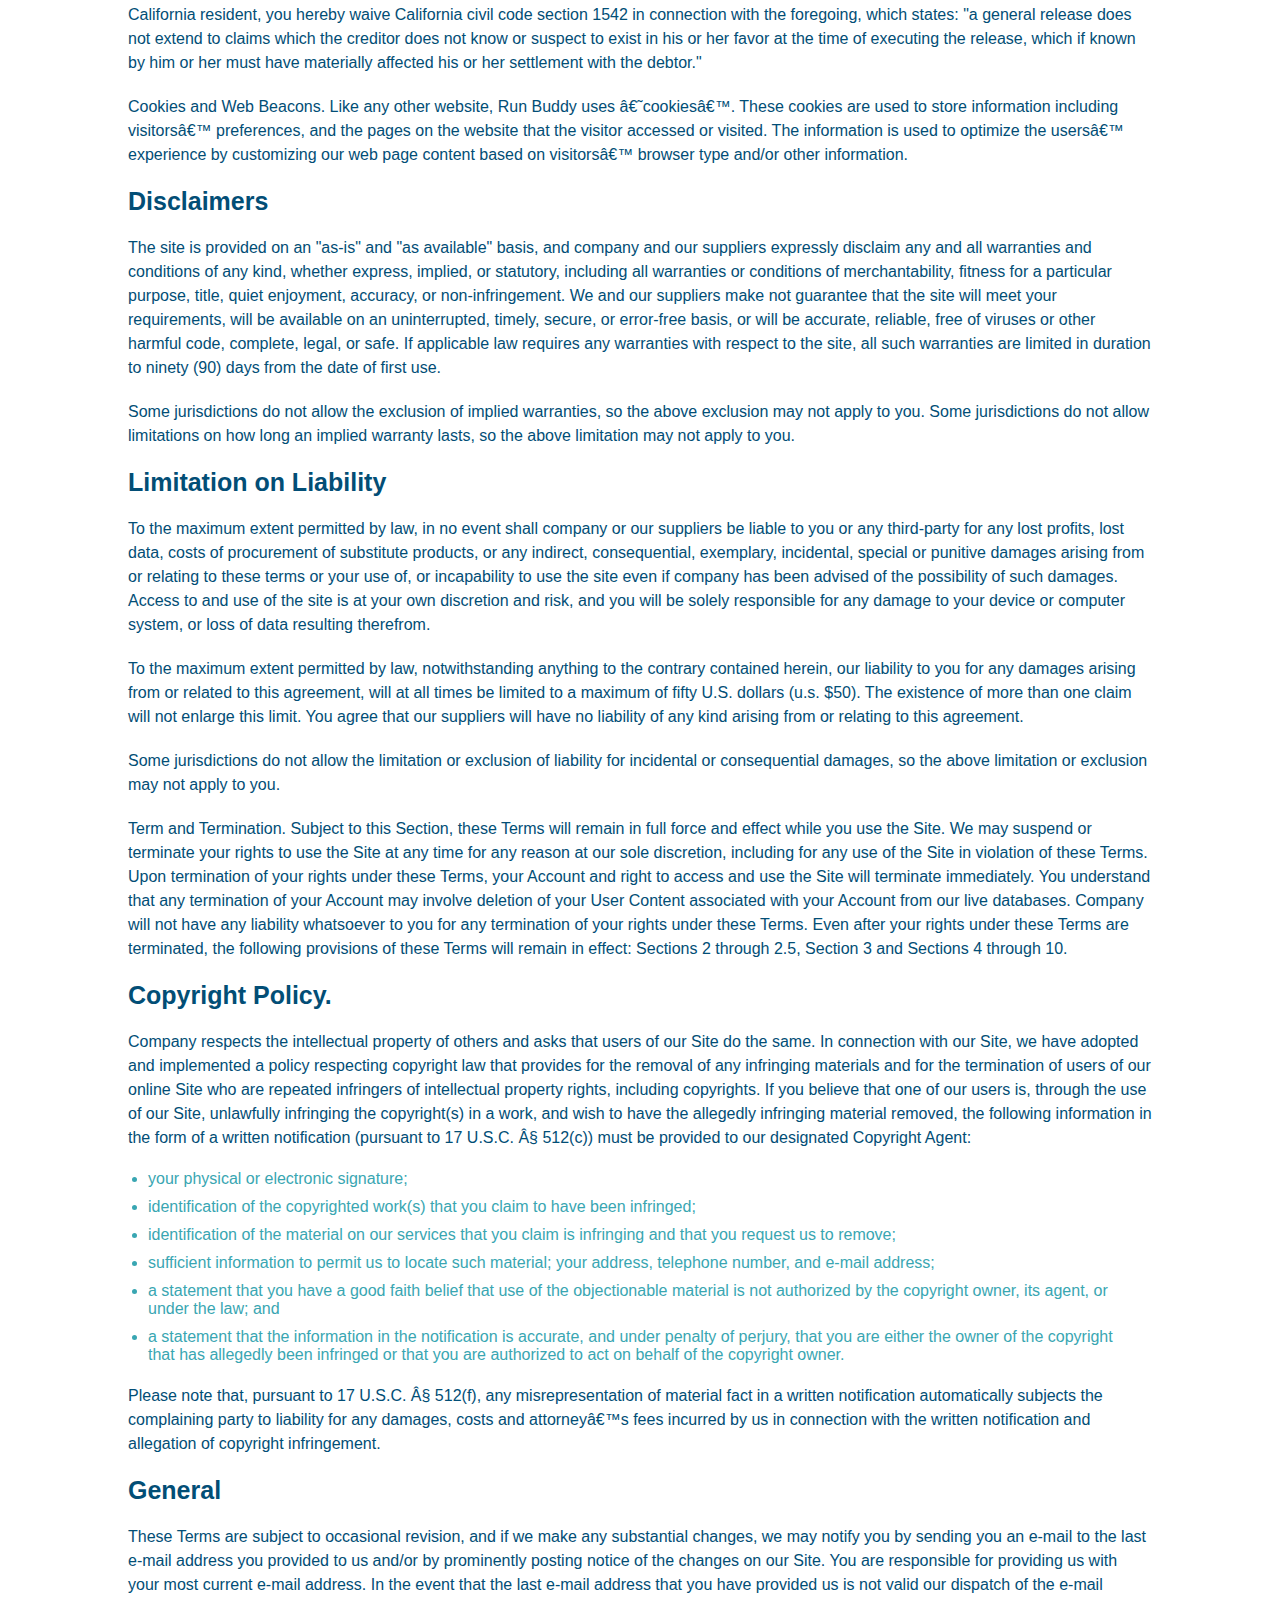
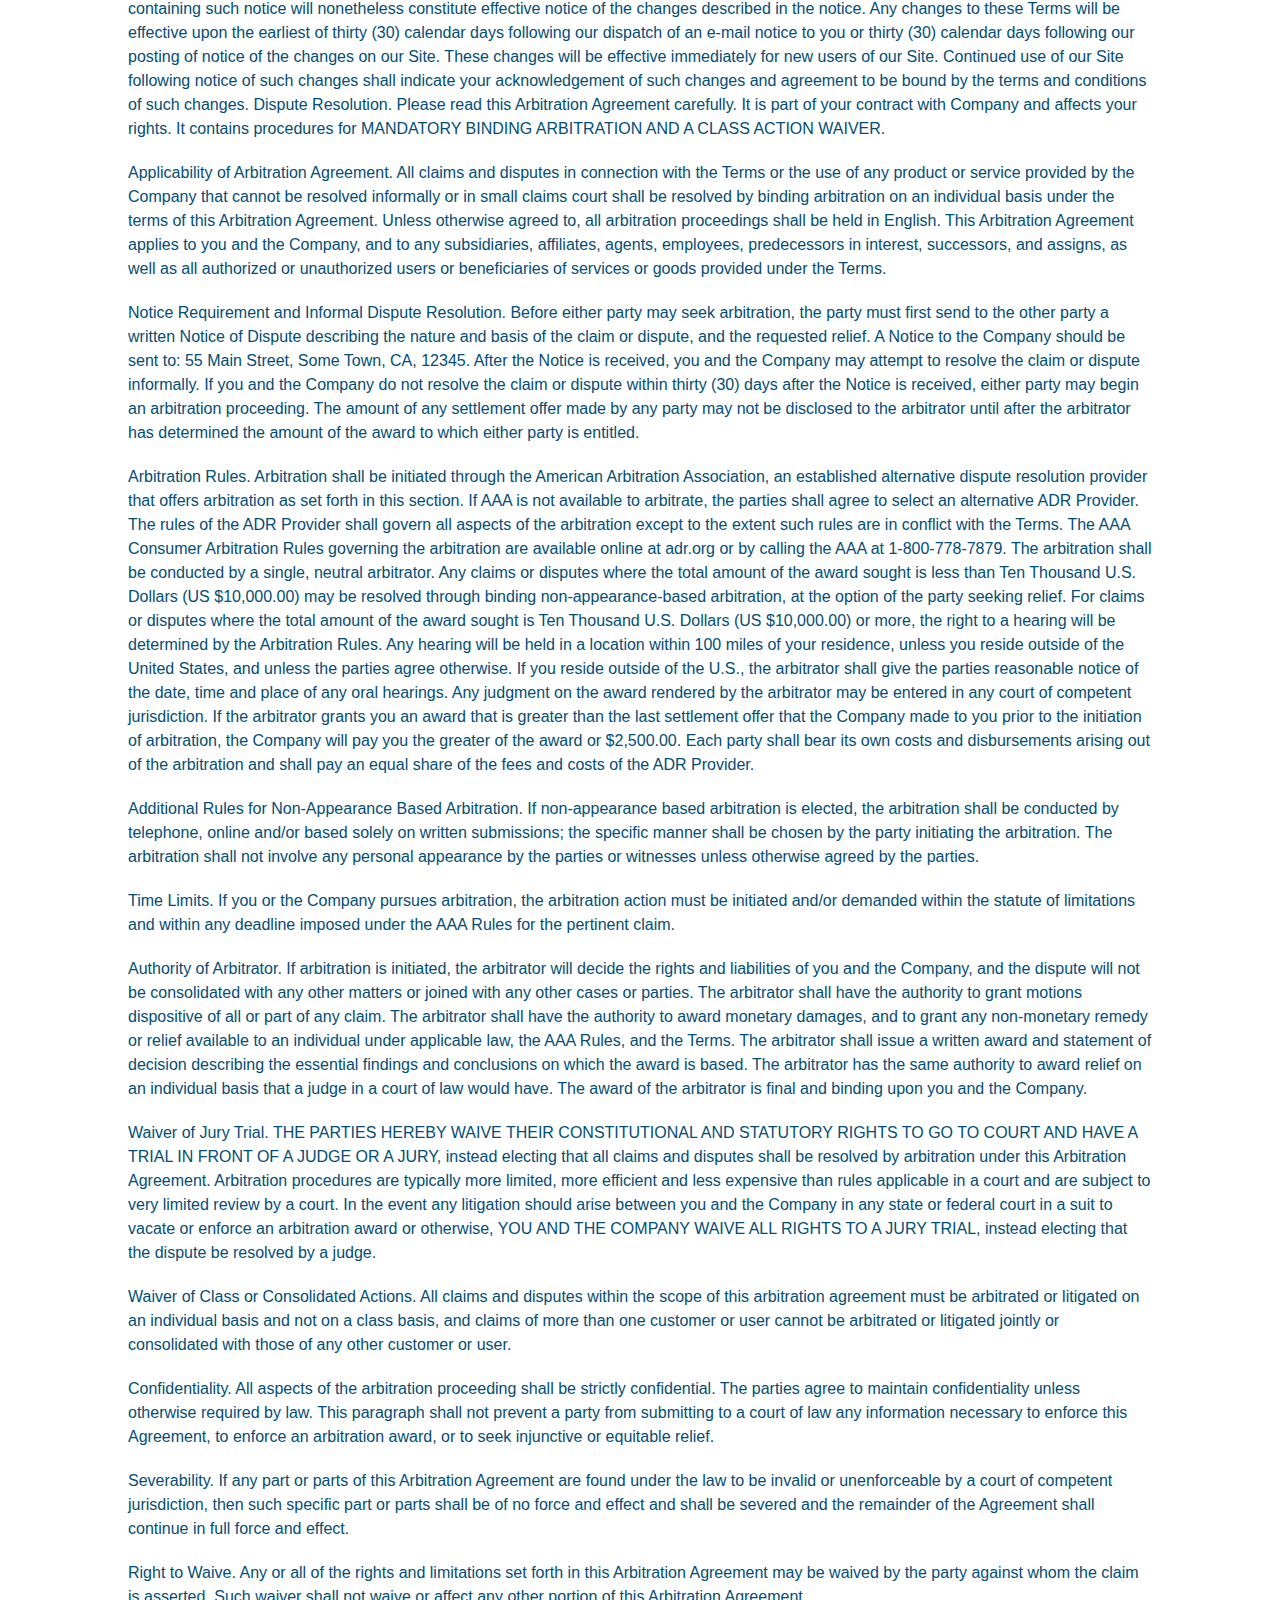
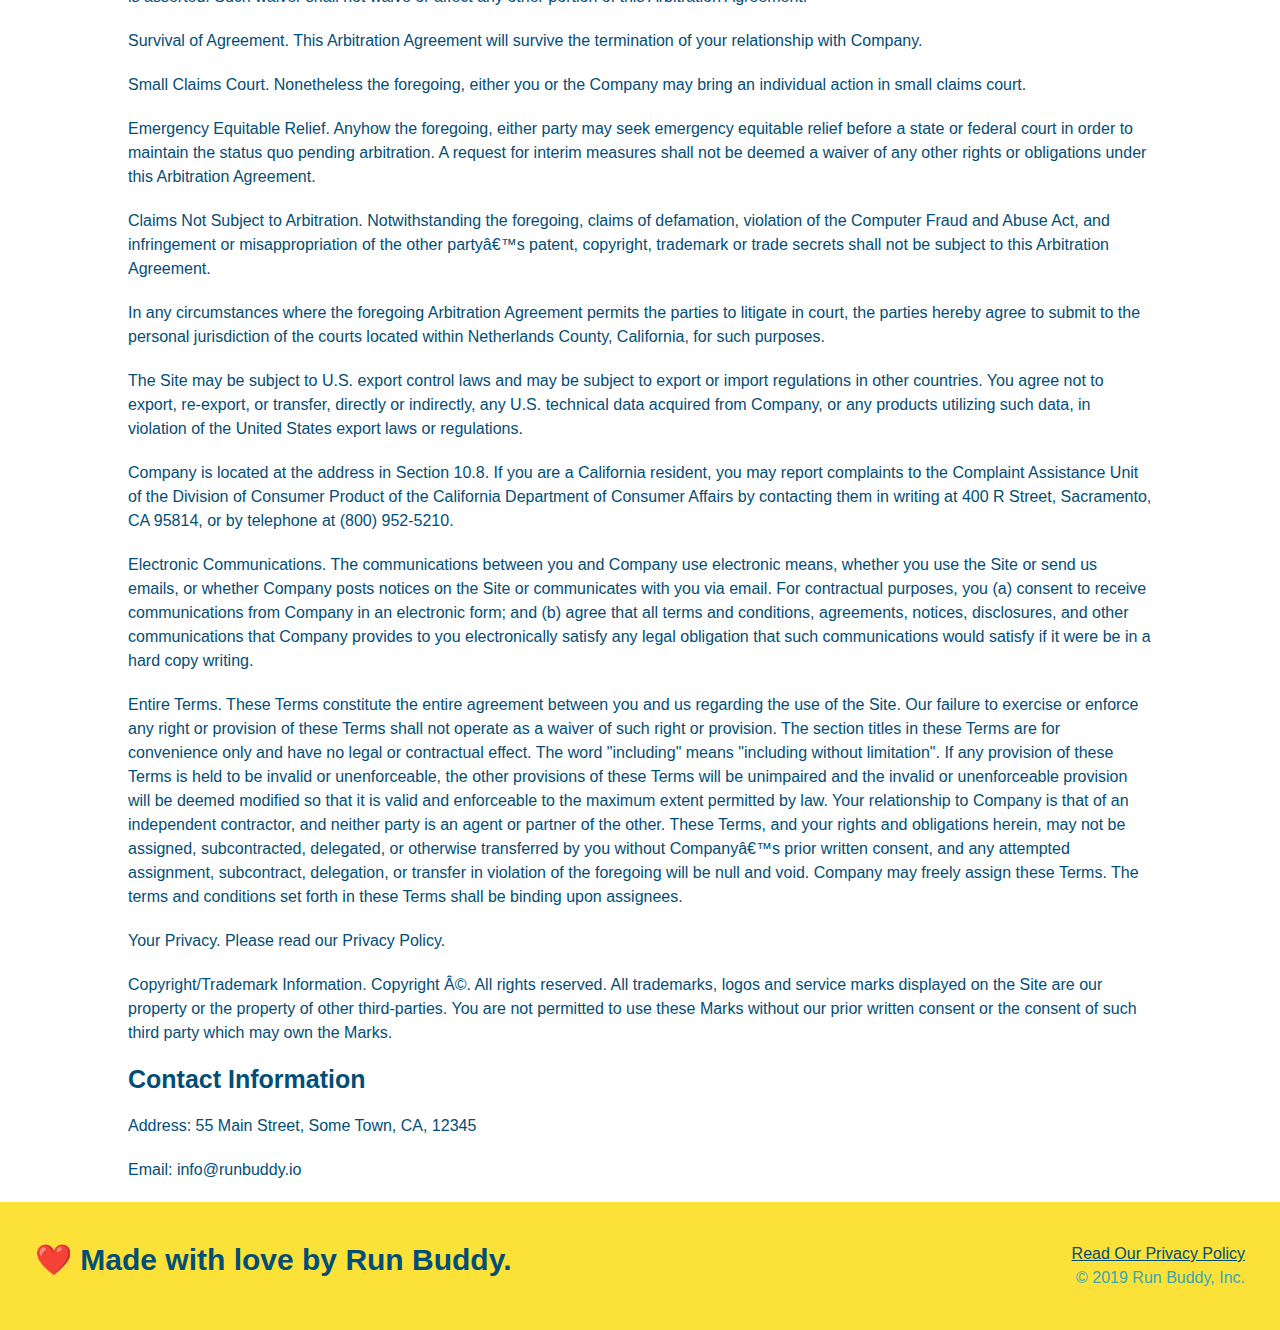
<file: privacy-policy.html>
<!DOCTYPE html>
<html lang="en">
<head>
    <meta charset="UTF-8">
    <meta http-equiv="X-UA-Compatible" content="IE=edge">
    <meta name="viewport" content="width=device-width, initial-scale=1.0">
    <link rel="stylesheet" href="./assets/css/style.css" />
    <link rel="stylesheet" href="./assets/css/secondary-styles.css" />
    <title>Privacy Policy - Run Buddy</title>
</head>

<body>

    <header>
        
        <h1>
            <a href="/">RUN BUDDY</a>
        </h1>
        
        <nav>
            <ul>
                <li>
                    <a href="./index.html#what-we-do">What We Do</a>
                </li>

                <li>
                    <a href="./index.html#what-you-do">What You Do</a>
                </li>

                <li>
                    <a href="./index.html#your-trainers">Your Trainers</a>
                </li>

                <li>
                    <a href="./index.html#reach-out">Reach Out</a>
                </li>
            </ul>
        </nav>
    </header>
    
    <section class="hero hero-secondary">
        <h2 class="page-title">
          Privacy Policy
        </h2>
    </section>

    <article class="secondary-content">
        <p>
            Website Terms of Use
          </p>
    
          <p>
            Version 1.0
          </p>
    
          <p>
            The Run Buddy website located at https://runbuddy.io is a copyrighted work belonging to Run Buddy. Certain
            features of the Site may be subject to additional guidelines, terms, or rules, which will be posted on the Site
            in connection with such features.
          </p>
    
          <p>
            All such additional terms, guidelines, and rules are incorporated by reference into these Terms.
          </p>
    
          <p>
            These Terms of Use described the legally binding terms and conditions that oversee your use of the Site. BY
            LOGGING INTO THE SITE, YOU ARE BEING COMPLIANT THAT THESE TERMS and you represent that you have the authority
            and capacity to enter into these Terms. YOU SHOULD BE AT LEAST 18 YEARS OF AGE TO ACCESS THE SITE. IF YOU
            DISAGREE WITH ALL OF THE PROVISION OF THESE TERMS, DO NOT LOG INTO AND/OR USE THE SITE.
          </p>
    
          <p>
            These terms require the use of arbitration Section 10.2 on an individual basis to resolve disputes and also
            limit the remedies available to you in the event of a dispute. These Terms of Use were created with the help of
            the Terms Of Use Generator and the Privacy Policy Template.
          </p>
    
          <h3>
            Access to the Site
          </h3>
    
          <p>
            Subject to these Terms. Company grants you a non-transferable, non-exclusive, revocable, limited license to
            access the Site solely for your own personal, noncommercial use.
          </p>
    
          <p>
            Certain Restrictions. The rights approved to you in these Terms are subject to the following restrictions: (a)
            you shall not sell, rent, lease, transfer, assign, distribute, host, or otherwise commercially exploit the Site;
            (b) you shall not change, make derivative works of, disassemble, reverse compile or reverse engineer any part of
            the Site; (c) you shall not access the Site in order to build a similar or competitive website; and (d) except
            as expressly stated herein, no part of the Site may be copied, reproduced, distributed, republished, downloaded,
            displayed, posted or transmitted in any form or by any means unless otherwise indicated, any future release,
            update, or other addition to functionality of the Site shall be subject to these Terms. All copyright and other
            proprietary notices on the Site must be retained on all copies thereof.
          </p>
    
          <p>
            Company reserves the right to change, suspend, or cease the Site with or without notice to you. You approved
            that Company will not be held liable to you or any third-party for any change, interruption, or termination of
            the Site or any part.
          </p>
    
          <p>
            No Support or Maintenance. You agree that Company will have no obligation to provide you with any support in
            connection with the Site.
          </p>
    
          <p>
            Excluding any User Content that you may provide, you are aware that all the intellectual property rights,
            including copyrights, patents, trademarks, and trade secrets, in the Site and its content are owned by Company
            or Companyâ€™s suppliers. Note that these Terms and access to the Site do not give you any rights, title or
            interest in or to any intellectual property rights, except for the limited access rights expressed in Section
            2.1. Company and its suppliers reserve all rights not granted in these Terms.
          </p>
    
          <h3>
            Third-Party Links & Ads; Other Users
          </h3>
    
          <p>
            Third-Party Links & Ads. The Site may contain links to third-party websites and services, and/or display
            advertisements for third-parties. Such Third-Party Links & Ads are not under the control of Company, and Company
            is not responsible for any Third-Party Links & Ads. Company provides access to these Third-Party Links & Ads
            only as a convenience to you, and does not review, approve, monitor, endorse, warrant, or make any
            representations with respect to Third-Party Links & Ads. You use all Third-Party Links & Ads at your own risk,
            and should apply a suitable level of caution and discretion in doing so. When you click on any of the
            Third-Party Links & Ads, the applicable third partyâ€™s terms and policies apply, including the third partyâ€™s
            privacy and data gathering practices.
          </p>
    
          <p>
            Other Users. Each Site user is solely responsible for any and all of its own User Content. Because we do not
            control User Content, you acknowledge and agree that we are not responsible for any User Content, whether
            provided by you or by others. You agree that Company will not be responsible for any loss or damage incurred as
            the result of any such interactions. If there is a dispute between you and any Site user, we are under no
            obligation to become involved.
          </p>
    
          <p>
            You hereby release and forever discharge the Company and our officers, employees, agents, successors, and
            assigns from, and hereby waive and relinquish, each and every past, present and future dispute, claim,
            controversy, demand, right, obligation, liability, action and cause of action of every kind and nature, that has
            arisen or arises directly or indirectly out of, or that relates directly or indirectly to, the Site. If you are
            a California resident, you hereby waive California civil code section 1542 in connection with the foregoing,
            which states: "a general release does not extend to claims which the creditor does not know or suspect to exist
            in his or her favor at the time of executing the release, which if known by him or her must have materially
            affected his or her settlement with the debtor."
          </p>
    
          <p>
            Cookies and Web Beacons. Like any other website, Run Buddy uses â€˜cookiesâ€™. These cookies are used to store
            information including visitorsâ€™ preferences, and the pages on the website that the visitor accessed or visited.
            The information is used to optimize the usersâ€™ experience by customizing our web page content based on visitorsâ€™
            browser type and/or other information.
          </p>
    
          <h3>
            Disclaimers
          </h3>
    
          <p>
            The site is provided on an "as-is" and "as available" basis, and company and our suppliers expressly disclaim
            any and all warranties and conditions of any kind, whether express, implied, or statutory, including all
            warranties or conditions of merchantability, fitness for a particular purpose, title, quiet enjoyment, accuracy,
            or non-infringement. We and our suppliers make not guarantee that the site will meet your requirements, will be
            available on an uninterrupted, timely, secure, or error-free basis, or will be accurate, reliable, free of
            viruses or other harmful code, complete, legal, or safe. If applicable law requires any warranties with respect
            to the site, all such warranties are limited in duration to ninety (90) days from the date of first use.
          </p>
    
          <p>
            Some jurisdictions do not allow the exclusion of implied warranties, so the above exclusion may not apply to
            you. Some jurisdictions do not allow limitations on how long an implied warranty lasts, so the above limitation
            may not apply to you.
          </p>
    
          <h3>
            Limitation on Liability
          </h3>
    
          <p>
            To the maximum extent permitted by law, in no event shall company or our suppliers be liable to you or any
            third-party for any lost profits, lost data, costs of procurement of substitute products, or any indirect,
            consequential, exemplary, incidental, special or punitive damages arising from or relating to these terms or
            your use of, or incapability to use the site even if company has been advised of the possibility of such
            damages. Access to and use of the site is at your own discretion and risk, and you will be solely responsible
            for any damage to your device or computer system, or loss of data resulting therefrom.
          </p>
    
          <p>
            To the maximum extent permitted by law, notwithstanding anything to the contrary contained herein, our liability
            to you for any damages arising from or related to this agreement, will at all times be limited to a maximum of
            fifty U.S. dollars (u.s. $50). The existence of more than one claim will not enlarge this limit. You agree that
            our suppliers will have no liability of any kind arising from or relating to this agreement.
          </p>
    
          <p>
            Some jurisdictions do not allow the limitation or exclusion of liability for incidental or consequential
            damages, so the above limitation or exclusion may not apply to you.
          </p>
    
          <p>
            Term and Termination. Subject to this Section, these Terms will remain in full force and effect while you use
            the Site. We may suspend or terminate your rights to use the Site at any time for any reason at our sole
            discretion, including for any use of the Site in violation of these Terms. Upon termination of your rights under
            these Terms, your Account and right to access and use the Site will terminate immediately. You understand that
            any termination of your Account may involve deletion of your User Content associated with your Account from our
            live databases. Company will not have any liability whatsoever to you for any termination of your rights under
            these Terms. Even after your rights under these Terms are terminated, the following provisions of these Terms
            will remain in effect: Sections 2 through 2.5, Section 3 and Sections 4 through 10.
          </p>
    
          <h3>
            Copyright Policy.
          </h3>
    
          <p>
            Company respects the intellectual property of others and asks that users of our Site do the same. In connection
            with our Site, we have adopted and implemented a policy respecting copyright law that provides for the removal
            of any infringing materials and for the termination of users of our online Site who are repeated infringers of
            intellectual property rights, including copyrights. If you believe that one of our users is, through the use of
            our Site, unlawfully infringing the copyright(s) in a work, and wish to have the allegedly infringing material
            removed, the following information in the form of a written notification (pursuant to 17 U.S.C. Â§ 512(c)) must
            be provided to our designated Copyright Agent:
          </p>
    
          <ul>
            <li>
              your physical or electronic signature;
            </li>
            <li>
              identification of the copyrighted work(s) that you claim to have been infringed;
            </li>
            <li>
              identification of the material on our services that you claim is infringing and that you request us to remove;
            </li>
            <li>
              sufficient information to permit us to locate such material; your address, telephone number, and e-mail
              address;
            </li>
            <li>
              a statement that you have a good faith belief that use of the objectionable material is not authorized by the
              copyright owner, its agent, or under the law; and
            </li>
            <li>
              a statement that the information in the notification is accurate, and under penalty of perjury, that you are
              either the owner of the copyright that has allegedly been infringed or that you are authorized to act on
              behalf of the copyright owner.
            </li>
          </ul>
    
          <p>
            Please note that, pursuant to 17 U.S.C. Â§ 512(f), any misrepresentation of material fact in a written
            notification automatically subjects the complaining party to liability for any damages, costs and attorneyâ€™s
            fees incurred by us in connection with the written notification and allegation of copyright infringement.
          </p>
    
          <h3>
            General
          </h3>
    
          <p>
            These Terms are subject to occasional revision, and if we make any substantial changes, we may notify you by
            sending you an e-mail to the last e-mail address you provided to us and/or by prominently posting notice of the
            changes on our Site. You are responsible for providing us with your most current e-mail address. In the event
            that the last e-mail address that you have provided us is not valid our dispatch of the e-mail containing such
            notice will nonetheless constitute effective notice of the changes described in the notice. Any changes to these
            Terms will be effective upon the earliest of thirty (30) calendar days following our dispatch of an e-mail
            notice to you or thirty (30) calendar days following our posting of notice of the changes on our Site. These
            changes will be effective immediately for new users of our Site. Continued use of our Site following notice of
            such changes shall indicate your acknowledgement of such changes and agreement to be bound by the terms and
            conditions of such changes. Dispute Resolution. Please read this Arbitration Agreement carefully. It is part of
            your contract with Company and affects your rights. It contains procedures for MANDATORY BINDING ARBITRATION AND
            A CLASS ACTION WAIVER.
          </p>
    
          <p>
            Applicability of Arbitration Agreement. All claims and disputes in connection with the Terms or the use of any
            product or service provided by the Company that cannot be resolved informally or in small claims court shall be
            resolved by binding arbitration on an individual basis under the terms of this Arbitration Agreement. Unless
            otherwise agreed to, all arbitration proceedings shall be held in English. This Arbitration Agreement applies to
            you and the Company, and to any subsidiaries, affiliates, agents, employees, predecessors in interest,
            successors, and assigns, as well as all authorized or unauthorized users or beneficiaries of services or goods
            provided under the Terms.
          </p>
    
          <p>
            Notice Requirement and Informal Dispute Resolution. Before either party may seek arbitration, the party must
            first send to the other party a written Notice of Dispute describing the nature and basis of the claim or
            dispute, and the requested relief. A Notice to the Company should be sent to: 55 Main Street, Some Town, CA,
            12345. After the Notice is received, you and the Company may attempt to resolve the claim or dispute informally.
            If you and the Company do not resolve the claim or dispute within thirty (30) days after the Notice is received,
            either party may begin an arbitration proceeding. The amount of any settlement offer made by any party may not
            be disclosed to the arbitrator until after the arbitrator has determined the amount of the award to which either
            party is entitled.
          </p>
    
          <p>
            Arbitration Rules. Arbitration shall be initiated through the American Arbitration Association, an established
            alternative dispute resolution provider that offers arbitration as set forth in this section. If AAA is not
            available to arbitrate, the parties shall agree to select an alternative ADR Provider. The rules of the ADR
            Provider shall govern all aspects of the arbitration except to the extent such rules are in conflict with the
            Terms. The AAA Consumer Arbitration Rules governing the arbitration are available online at adr.org or by
            calling the AAA at 1-800-778-7879. The arbitration shall be conducted by a single, neutral arbitrator. Any
            claims or disputes where the total amount of the award sought is less than Ten Thousand U.S. Dollars (US
            $10,000.00) may be resolved through binding non-appearance-based arbitration, at the option of the party seeking
            relief. For claims or disputes where the total amount of the award sought is Ten Thousand U.S. Dollars (US
            $10,000.00) or more, the right to a hearing will be determined by the Arbitration Rules. Any hearing will be
            held in a location within 100 miles of your residence, unless you reside outside of the United States, and
            unless the parties agree otherwise. If you reside outside of the U.S., the arbitrator shall give the parties
            reasonable notice of the date, time and place of any oral hearings. Any judgment on the award rendered by the
            arbitrator may be entered in any court of competent jurisdiction. If the arbitrator grants you an award that is
            greater than the last settlement offer that the Company made to you prior to the initiation of arbitration, the
            Company will pay you the greater of the award or $2,500.00. Each party shall bear its own costs and
            disbursements arising out of the arbitration and shall pay an equal share of the fees and costs of the ADR
            Provider.
          </p>
    
          <p>
            Additional Rules for Non-Appearance Based Arbitration. If non-appearance based arbitration is elected, the
            arbitration shall be conducted by telephone, online and/or based solely on written submissions; the specific
            manner shall be chosen by the party initiating the arbitration. The arbitration shall not involve any personal
            appearance by the parties or witnesses unless otherwise agreed by the parties.
          </p>
    
          <p>
            Time Limits. If you or the Company pursues arbitration, the arbitration action must be initiated and/or demanded
            within the statute of limitations and within any deadline imposed under the AAA Rules for the pertinent claim.
          </p>
    
          <p>
            Authority of Arbitrator. If arbitration is initiated, the arbitrator will decide the rights and liabilities of
            you and the Company, and the dispute will not be consolidated with any other matters or joined with any other
            cases or parties. The arbitrator shall have the authority to grant motions dispositive of all or part of any
            claim. The arbitrator shall have the authority to award monetary damages, and to grant any non-monetary remedy
            or relief available to an individual under applicable law, the AAA Rules, and the Terms. The arbitrator shall
            issue a written award and statement of decision describing the essential findings and conclusions on which the
            award is based. The arbitrator has the same authority to award relief on an individual basis that a judge in a
            court of law would have. The award of the arbitrator is final and binding upon you and the Company.
          </p>
    
          <p>
            Waiver of Jury Trial. THE PARTIES HEREBY WAIVE THEIR CONSTITUTIONAL AND STATUTORY RIGHTS TO GO TO COURT AND HAVE
            A TRIAL IN FRONT OF A JUDGE OR A JURY, instead electing that all claims and disputes shall be resolved by
            arbitration under this Arbitration Agreement. Arbitration procedures are typically more limited, more efficient
            and less expensive than rules applicable in a court and are subject to very limited review by a court. In the
            event any litigation should arise between you and the Company in any state or federal court in a suit to vacate
            or enforce an arbitration award or otherwise, YOU AND THE COMPANY WAIVE ALL RIGHTS TO A JURY TRIAL, instead
            electing that the dispute be resolved by a judge.
          </p>
    
          <p>
            Waiver of Class or Consolidated Actions. All claims and disputes within the scope of this arbitration agreement
            must be arbitrated or litigated on an individual basis and not on a class basis, and claims of more than one
            customer or user cannot be arbitrated or litigated jointly or consolidated with those of any other customer or
            user.
          </p>
    
          <p>
            Confidentiality. All aspects of the arbitration proceeding shall be strictly confidential. The parties agree to
            maintain confidentiality unless otherwise required by law. This paragraph shall not prevent a party from
            submitting to a court of law any information necessary to enforce this Agreement, to enforce an arbitration
            award, or to seek injunctive or equitable relief.
          </p>
    
          <p>
            Severability. If any part or parts of this Arbitration Agreement are found under the law to be invalid or
            unenforceable by a court of competent jurisdiction, then such specific part or parts shall be of no force and
            effect and shall be severed and the remainder of the Agreement shall continue in full force and effect.
          </p>
    
          <p>
            Right to Waive. Any or all of the rights and limitations set forth in this Arbitration Agreement may be waived
            by the party against whom the claim is asserted. Such waiver shall not waive or affect any other portion of this
            Arbitration Agreement.
          </p>
    
          <p>
            Survival of Agreement. This Arbitration Agreement will survive the termination of your relationship with
            Company.
          </p>
    
          <p>
            Small Claims Court. Nonetheless the foregoing, either you or the Company may bring an individual action in small
            claims court.
          </p>
    
          <p>
            Emergency Equitable Relief. Anyhow the foregoing, either party may seek emergency equitable relief before a
            state or federal court in order to maintain the status quo pending arbitration. A request for interim measures
            shall not be deemed a waiver of any other rights or obligations under this Arbitration Agreement.
          </p>
    
          <p>
            Claims Not Subject to Arbitration. Notwithstanding the foregoing, claims of defamation, violation of the
            Computer Fraud and Abuse Act, and infringement or misappropriation of the other partyâ€™s patent, copyright,
            trademark or trade secrets shall not be subject to this Arbitration Agreement.
          </p>
    
          <p>
            In any circumstances where the foregoing Arbitration Agreement permits the parties to litigate in court, the
            parties hereby agree to submit to the personal jurisdiction of the courts located within Netherlands County,
            California, for such purposes.
          </p>
    
          <p>
            The Site may be subject to U.S. export control laws and may be subject to export or import regulations in other
            countries. You agree not to export, re-export, or transfer, directly or indirectly, any U.S. technical data
            acquired from Company, or any products utilizing such data, in violation of the United States export laws or
            regulations.
          </p>
    
          <p>
            Company is located at the address in Section 10.8. If you are a California resident, you may report complaints
            to the Complaint Assistance Unit of the Division of Consumer Product of the California Department of Consumer
            Affairs by contacting them in writing at 400 R Street, Sacramento, CA 95814, or by telephone at (800) 952-5210.
          </p>
    
          <p>
            Electronic Communications. The communications between you and Company use electronic means, whether you use the
            Site or send us emails, or whether Company posts notices on the Site or communicates with you via email. For
            contractual purposes, you (a) consent to receive communications from Company in an electronic form; and (b)
            agree that all terms and conditions, agreements, notices, disclosures, and other communications that Company
            provides to you electronically satisfy any legal obligation that such communications would satisfy if it were be
            in a hard copy writing.
          </p>
    
          <p>
            Entire Terms. These Terms constitute the entire agreement between you and us regarding the use of the Site. Our
            failure to exercise or enforce any right or provision of these Terms shall not operate as a waiver of such right
            or provision. The section titles in these Terms are for convenience only and have no legal or contractual
            effect. The word "including" means "including without limitation". If any provision of these Terms is held to be
            invalid or unenforceable, the other provisions of these Terms will be unimpaired and the invalid or
            unenforceable provision will be deemed modified so that it is valid and enforceable to the maximum extent
            permitted by law. Your relationship to Company is that of an independent contractor, and neither party is an
            agent or partner of the other. These Terms, and your rights and obligations herein, may not be assigned,
            subcontracted, delegated, or otherwise transferred by you without Companyâ€™s prior written consent, and any
            attempted assignment, subcontract, delegation, or transfer in violation of the foregoing will be null and void.
            Company may freely assign these Terms. The terms and conditions set forth in these Terms shall be binding upon
            assignees.
          </p>
    
          <p>
            Your Privacy. Please read our Privacy Policy.
          </p>
    
          <p>
            Copyright/Trademark Information. Copyright Â©. All rights reserved. All trademarks, logos and service marks
            displayed on the Site are our property or the property of other third-parties. You are not permitted to use
            these Marks without our prior written consent or the consent of such third party which may own the Marks.
          </p>
    
          <h3>
            Contact Information
          </h3>
    
          <p>
            Address: 55 Main Street, Some Town, CA, 12345
          </p>
    
          <p>
            Email: info@runbuddy.io
          </p>
    
    </article>

    <footer>
        <h2>❤️ Made with love by Run Buddy.</h2>

        <div>
            <a href="#">Read Our Privacy Policy</a><br />
            &copy; 2019 Run Buddy, Inc.
        </div>
    </footer>

</body>
</html>
</file>
<file: assets/css/style.css>
* {
    margin: 0;
    padding: 0;
    box-sizing: border-box;
  }

body {
    /* more on this crazy alphanumerical value in a minute! */
    color: #39a6b2;
    font-family: Helvetica, Arial, sans-serif;
}

:root {
    --primary-color: #fce138;
    --secondary-color: #024e76;
    --tertiary-color: #39a6b2;
  }

/* apply styles to <header> */
header {
    padding: 20px 35px;
    background-color: var(--tertiary-color);;
    display: flex;
    justify-content: space-between;
    flex-wrap: wrap;
    position: -webkit-sticky;
    position: sticky;
    top: 0;
    background-image: url("../images/hero-bg.jpg");
    background-size: cover;
    background-position: center;
    background-attachment: fixed;
    background-position: 80%;   
    z-index: 9999;
}

header h1 {
    font-weight: bold;
    font-size: 36px;
    color: var(--primary-color);
    margin: 0;
    text-shadow: 0 0 10px rgba(0, 0, 0, 0.5);
}

header a {
    text-decoration: none;
    color: var(--primary-color);
}

header nav {
    margin: 7px 0;
}

header nav ul {
    display: flex;
    flex-wrap: wrap;
    justify-content: space-between;
    align-items: center;
    list-style: none;
}

header nav ul li a {
    padding: 10px 15px;
    font-weight: lighter;
    font-size: 1.55vw;
    text-shadow: 0 0 10px rgba(0, 0, 0, 0.5);
}

header nav ul li a:hover {
    background: var(--primary-color);
    color: var(--secondary-color);;
    border-radius: 15px;
    text-shadow: none;
  }


/* Apply styles to <section> */
.section-title {
    font-size: 48px;
    color: var(--secondary-color);;
    border-bottom: 3px solid;
    padding-bottom: 20px;
    text-align: center;
    margin: 0 auto 35px auto;
    width: 50%;
}
  
.primary-border {
    border-color: var(--primary-color);
}
  
.secondary-border {
    border-color: var(--tertiary-color);;
}

.step {
    margin: 50px auto;
    padding-bottom: 50px;
    width: 80%;
    display: flex;
    flex-wrap: wrap;
    align-items: center;
    justify-content: space-between;
}

.step:not(:last-child) {
    border-bottom: 1px solid var(--tertiary-color);;
  }

.step h3 {
    color: var(--secondary-color);;
    font-size: 46px;
    flex: 1 30%;
}

.step-info {
    flex: 2 70%;
    display: flex;
    flex-wrap: wrap;
    align-items: center;
}

.step-img {
    flex: 1 12%;
    margin-right: 20px;
}

.step-img img {
    max-width: 100%;
}

.step-text {
    flex: 12;
}

.step-text p {
    color: var(--tertiary-color);;
    font-size: 18px;
}

.step-text h4 {
    font-size: 26px;
    line-height: 1.5;
    color: var(--secondary-color);
}

.steps { 
    background: var(--primary-color);
}

section {
    padding: 60px;
}

/* Hero Style Start */
.hero {
    background-image: url("../images/hero-bg.jpg");
    background-size: cover;
    background-position: center;
    display: flex;
    justify-content: center;
    flex-wrap: wrap;
    align-items: flex-start;
    background-attachment: fixed;
    background-position: 80%;
}

.hero-cta {
    width: 35%;
    text-align: right;
    margin: 3.5%;
    color: #fff;
    font-size: 18px;
    line-height: 1.2;
}

.hero-cta h2 {
    font-style: italic;
    font-size: 55px;
    color: var(--primary-color);
    text-shadow: 0 0 10px rgba(0, 0, 0, 0.5);
}

.hero-secondary {
    background-color: black;
    color: red;
}
/* Hero Style End */

.hero-form {
    border: 3px solid var(--secondary-color);;
    background-color: rgba(252, 225, 56, 0.8);
    padding: 20px;
    color: var(--secondary-color);;
    width: 40%;
    margin: 3.5%;
    box-shadow: 0 0 10px rgba(0, 0, 0, 0.5);
    border-radius: 15px;
}

.hero-form p {
    margin: 5px 0 15px 0;
}

.hero-form h3 {
    font-size: 24px;
    margin: 0;
}

.hero-form p {
    margin: 5px 0 15px 0;
}

.form-input {
    border: 1px solid var(--secondary-color);;
    display: block;
    padding: 7px 15px;
    font-size: 16px;
    color: var(--secondary-color);;
    width: 100%;
    margin-bottom: 15px;
    border-radius: 10px;
    background-color: rgba(255,255,255, 0.75);
}

.form-input:focus {
    background-color: rgba(255,255,255, 1);
    outline: none;
}

.hero-form label {
    margin: 0 5px;
}

.hero-form button {
    color: var(--primary-color);
    background-color: var(--secondary-color);;
    border: none;
    padding: 10px 20px;
    font-size: 16px;
    border-radius: 10px;
}

.hero-form button:hover {
    background-color: var(--tertiary-color);;  
}

.checkbox-wrapper input, .radio-wrapper input {
    opacity: 0;
}

.checkbox-wrapper label, .radio-wrapper label {
    position: relative;
    left: 10px;
    margin: 10px;
    line-height: 1.6;
}

.checkbox-wrapper label::before, .radio-wrapper label::before {
    content: "";
    height: 20px;
    width: 20px;
    background: rgba(255, 255, 255, 0.75);  
    border: 1px solid var(--secondary-color);;  
    position: absolute;
    top: -4px;
    left: -30px;
}

.radio-wrapper label::before {
    border-radius: 50%;
}

.radio-wrapper label::after {
    content: "";
    width: 20px;
    height: 20px;
    border-radius: 50%;
    background: var(--secondary-color);;
    position: absolute;
    left: -29px;
    top: -3px;
    background-image: radial-gradient(circle, var(--tertiary-color);, var(--secondary-color););
}
  
  .checkbox-wrapper label::after {
    content: "";
    height: 6px;
    width: 14px;
    border-left: 2px solid var(--secondary-color);;
    border-bottom: 2px solid var(--secondary-color);;
    position: absolute;
    left: -26px;
    top: 1px;
    transform: rotate(-58deg);
}

.checkbox-wrapper input + label::after, 
.radio-wrapper input + label::after {
  content: none;
}

.checkbox-wrapper input:checked + label::after, 
.radio-wrapper input:checked + label::after {
  content: "";
}

/* HERO STYLES END */

.intro p {
    line-height: 1.7;
    color: var(--tertiary-color);;
    width: 80%;
    font-size: 20px;
    margin: 0 auto;
    text-align: center;
}


.trainers {
    width: 100%;
    margin: 0 auto;
    display: flex;
    flex-wrap: wrap;
    justify-content: space-around;
}

.trainer {
    margin: 20px;
    background: var(--secondary-color);;
    color: var(--primary-color);
    flex: 1;
}

.trainer img {
    width: 100%;
    float: left;
}
  
.trainer-bio {
    padding: 25px;
    float: left;
    line-height: 1.3;
}

.text-left {
    text-align: left;
}
  
.text-right {
    text-align: right;
}

.flex-row {
    display: flex;
}

.trainer-bio h3 {
    font-size: 28px;
}
  
.trainer-bio h4 {
    font-weight: lighter;
    font-size: 22px;
    margin-bottom: 15px;
}
  
.trainer-bio p {
    font-size: 17px;
}

/* REACH OUT STYLES START */
.contact {
    background: var(--secondary-color);;
}

.contact h2 {
    color: var(--primary-color);;
}

.contact-info {
    display: flex;
    justify-content: space-between;
    flex-wrap: wrap;
}

.contact-info > * {
    flex: 1;
    margin: 15px;
}

.contact-info iframe {
    width: 400px;
    height: 400px;
}

.contact-info iframe {
    height: 400px;
}
  
.contact-info div {
    color: white;
}

.contact-info h3 {
    color: var(--primary-color);
    font-size: 32px;
}
  
.contact-info p, .contact-info address {
    margin: 16px 0;
    line-height: 1.5;
    font-size: 20px;
    font-style: normal;
}

.contact-form input, .contact-form textarea {
    border: 1px solid var(--secondary-color);;
    display: block;
    padding: 7px 15px;
    font-size: 16px;
    color: var(--secondary-color);;
    width: 100%;
    margin-bottom: 15px;
    margin-top: 5px;
    border-radius: 10px;
    background-color: rgba(255,255,255, 0.75);
}

.contact-form input:focus, .contact-form textarea:focus {
    background-color: rgba(255,255,255, 1);
    outline: none;
}

.contact-form button {
    width: 100%;
    border: none;
    background: var(--primary-color);
    color: var(--secondary-color);;
    text-align: center;
    padding: 15px 0;
    font-size: 16px;
    border-radius: 10px;
}

.contact-form button:hover {
    color: var(--primary-color);
    background: var(--tertiary-color);;
}
  
.contact-info a {
    color: var(--primary-color);
}


  
  /* REACH OUT STYLES END */
/* Apply style to <footer> */
footer {
    background: var(--primary-color);;
    width: 100%;
    padding: 40px 35px;
    display: flex;
    justify-content: space-between;
    flex-wrap: wrap;
}

footer h2 {
    color: var(--secondary-color);;
    font-size: 30px;
    margin: 0;
  }

footer div {
    line-height: 1.5;
    text-align: right;
}

footer a {
    color: var(--secondary-color);;
}


/* MEDIA QUERY FOR SMALLER DESKTOP SCREENS AND SMALLER */
@media screen and (max-width: 980px) {
    header {
      padding-bottom: 0;
      justify-content: center;
      position: relative
    }
  
    header h1 {
      width: 100%;
      text-align: center;
    }
  
    header nav ul {
      margin-top: 20px;
      width: 100%;
      justify-content: center;
    }
  
    header nav ul li a {
      font-size: 20px;
    }
  
    footer h2, footer div {
      text-align: center;
      width: 100%;
    }

    .hero-cta, .hero-form {
        width: 100%;
    }
      
      .hero-cta {
        text-align: center;
    }

      .section-title {
        width: 80%;
    }
      
      .trainer {
        flex: 0 70%;
    }
      
      .contact-info iframe{
        flex: 1 100%;
    }
}


/* MEDIA QUERY FOR TABLETS AND SMALLER */
@media screen and (max-width: 768px) {

    section {
      padding: 30px 15px;
    }
  
    .step h3 {
      flex: 1 100%;
      text-align: center;
    }
  
    .step-info {
      flex: 2 100%;
      text-align: center;
      justify-content: center;
    }
  
    .step-img {
      flex: 0 32%;
      margin-right: 0;
      margin-top: 15px;
      margin-bottom: 15px;
    }
  
    .step-text {
      flex: 100%;  
    }
  
  }


/* MEDIA QUERY FOR MOBILE PHONES AND SMALLER */
@media screen and (max-width: 575px) {

    .hero-form button {
      width: 100%;
    }
  
    .section-title {
      width: 95%;
    }
  
    .intro p {
      width: 100%;
    }
  
    .trainer {
      flex: 0 100%;
    }
  
    .contact-info {
      text-align: center;
    }
  
    .contact-info > * {
      flex: 0 100%;
    }
    
    .contact-form {
        order: 3;
      }
  }
</file>
<file: assets/given code/assets/css/style.css>
* {
  margin: 0;
  padding: 0;
  box-sizing: border-box;
}

body {
  /* more on this crazy alphanumerical value in a minute! */
  color: #39a6b2;
  font-family: Helvetica, Arial, sans-serif;
}

/* apply styles to <header> */
header {
  padding: 20px 35px;
  background-color: #39a6b2;
}

header h1 {
  font-weight: bold;
  font-size: 36px;
  color: #fce138;
  margin: 0;
  display: inline;
}
header a {
  text-decoration: none;
  color: #fce138;
}

header nav {
  float: right;
  margin: 7px 0;
}

header nav ul li {
  display: inline;
}

header nav ul li a {
  margin: 0 30px;
  font-weight: lighter;
  font-size: 22px;
}

footer {
  background: #fce138;
  width: 100%;
  padding: 40px 35px;
}

footer h2 {
  display: inline;
  color: #024e76;
  font-size: 30px;
  margin: 0;
}

footer div {
  float: right;
  line-height: 1.5;
  text-align: right;
}

footer a {
  color: #024e76;
}

section {
  padding: 60px;
}

/* Hero Style Start */
.hero {
  background-image: url('../images/hero-bg.jpg');
  height: 600px;
  background-size: cover;
  background-position: center;
  position: relative;
}
/* Hero Style End */

.hero-form {
  border: 3px solid #024e76;
  background-color: #fce138;
  padding: 20px;
  width: 500px;
  color: #024e76;
  position: absolute;
  bottom: 120px;
  right: 140px;
}

.hero-form h3 {
  font-size: 24px;
  margin: 0;
}
.hero-form p {
  margin: 5px 0 15px 0;
}

.form-input {
  border: 1px solid #024e76;
  display: block;
  padding: 7px 15px;
  font-size: 16px;
  color: #024e76;
  width: 100%;
  margin-bottom: 15px;
}

.hero-form label {
  margin: 0 5px;
}

.hero-form button {
  color: #fce138;
  background-color: #024e76;
  border: none;
  padding: 10px 20px;
  font-size: 16px;
}

.intro {
  text-align: center;
}

.intro p {
  line-height: 1.7;
  color: #39a6b2;
  width: 80%;
  font-size: 20px;
  margin: 0 auto;
}

.steps {
  text-align: center;
  background: #fce138;
}

.steps div {
  margin-bottom: 80px;
}

.steps img {
  width: 15%;
  margin: 10px 0;
}

.steps h3 {
  color: #024e76;
  font-size: 46px;
  margin-top: 10px;
}

.steps p {
  color: #39a6b2;
  font-size: 23px;
}

.steps span {
  font-size: 38px;
}

.section-title {
  font-size: 55px;
  color: #024e76;
  margin-bottom: 35px;
  padding: 0 100px 20px 100px;
  display: inline-block;
  border-bottom: 3px solid;
}

.primary-border {
  border-color: #fce138;
}

.secondary-border {
  border-color: #39a6b2;
}

.trainers {
  text-align: center;
}

.trainer {
  width: 900px;
  margin: 0 auto 30px auto;
  background: #024e76;
  color: #fce138;
  overflow: auto;
}

.trainer img {
  width: 35%;
  float: left;
}

.trainer-bio {
  padding: 35px;
  float: left;
  width: 65%;
}

.trainer-bio h3 {
  font-size: 32px;
  margin-bottom: 8px;
}

.trainer-bio h4 {
  font-weight: lighter;
  font-size: 26px;
  margin-bottom: 25px;
}

.trainer-bio p {
  font-size: 17px;
  line-height: 1.3;
}

.text-left {
  text-align: left;
}

.text-right {
  text-align: right;
}

/* REACH OUT STYLES START */
.contact {
  text-align: center;
  background: #024e76;
}

.contact h2 {
  color: #fce138;
}

.contact-info iframe {
  width: 400px;
  height: 400px;
}

.contact-info div {
  width: 410px;
  display: inline-block;
  vertical-align: top;
  text-align: left;
  margin: 30px 0 0 60px;
  color: white;
}

.contact-info h3 {
  color: #fce138;
  font-size: 32px;
}

.contact-info p,
.contact-info address {
  margin: 20px 0;
  line-height: 1.5;
  font-size: 20px;
  font-style: normal;
}

.contact-info a {
  color: #fce138;
}

/* REACH OUT STYLES END */
</file>
<file: assets/given code/run buddy comparison 1/assets/css/style.css>
* {
  margin: 0;
  padding: 0;
  box-sizing: border-box;
}

body {
  /* more on this crazy alphanumerical value in a minute! */
  color: #39a6b2;
  font-family: Helvetica, Arial, sans-serif;
}

/* apply styles to <header> */
header {
  padding: 20px 35px;
  background-color: #39a6b2;
}

header h1 {
  font-weight: bold;
  font-size: 36px;
  color: #fce138;
  margin: 0;
  display: inline;
}
header a {
  text-decoration: none;
  color: #fce138;
}

header nav {
  float: right;
  margin: 7px 0;
}

header nav ul li {
  display: inline;
}

header nav ul li a {
  margin: 0 30px;
  font-weight: lighter;
  font-size: 22px;
}

footer {
  background: #fce138;
  width: 100%;
  padding: 40px 35px;
}

footer h2 {
  display: inline;
  color: #024e76;
  font-size: 30px;
  margin: 0;
}

footer div {
  float: right;
  line-height: 1.5;
  text-align: right;
}

footer a {
  color: #024e76;
}
</file>
<file: assets/given code/run buddy comparison 2/assets/css/style.css>
* {
  margin: 0;
  padding: 0;
  box-sizing: border-box;
}

body {
  /* more on this crazy alphanumerical value in a minute! */
  color: #39a6b2;
  font-family: Helvetica, Arial, sans-serif;
}

/* apply styles to <header> */
header {
  padding: 20px 35px;
  background-color: #39a6b2;
}

header h1 {
  font-weight: bold;
  font-size: 36px;
  color: #fce138;
  margin: 0;
  display: inline;
}
header a {
  text-decoration: none;
  color: #fce138;
}

header nav {
  float: right;
  margin: 7px 0;
}

header nav ul li {
  display: inline;
}

header nav ul li a {
  margin: 0 30px;
  font-weight: lighter;
  font-size: 22px;
}

footer {
  background: #fce138;
  width: 100%;
  padding: 40px 35px;
}

footer h2 {
  display: inline;
  color: #024e76;
  font-size: 30px;
  margin: 0;
}

footer div {
  float: right;
  line-height: 1.5;
  text-align: right;
}

footer a {
  color: #024e76;
}

section {
  padding: 60px;
}

/* Hero Style Start */
.hero {
  background-image: url('../images/hero-bg.jpg');
  height: 600px;
  background-size: cover;
  background-position: center;
  position: relative;
}
/* Hero Style End */

.hero-form {
  border: 3px solid #024e76;
  background-color: #fce138;
  padding: 20px;
  width: 500px;
  color: #024e76;
  position: absolute;
  bottom: 120px;
  right: 140px;
}

.hero-form h3 {
  font-size: 24px;
  margin: 0;
}
.hero-form p {
  margin: 5px 0 15px 0;
}

.form-input {
  border: 1px solid #024e76;
  display: block;
  padding: 7px 15px;
  font-size: 16px;
  color: #024e76;
  width: 100%;
  margin-bottom: 15px;
}

.hero-form label {
  margin: 0 5px;
}

.hero-form button {
  color: #fce138;
  background-color: #024e76;
  border: none;
  padding: 10px 20px;
  font-size: 16px;
}
</file>
<file: assets/css/secondary-styles.css>
.hero {
    background-position: bottom;
    height: auto;
    text-align: center;
    margin-bottom: 40px;
  }

.page-title {
    color: #fce138;
    display: inline-block;
    border-bottom: 4px solid;
    color: #fce138;
    padding: 0 80px 15px 80px;
    font-weight: normal;
    font-size: 42px;
    font-style: italic;
}

.secondary-content {
    width: 80%;
    margin: 0 auto 0 auto;
    color: #024e76;
}

.secondary-content h3 {
    font-size: 25px;
    margin: 20px 0;
}

.secondary-content p {
    font-size: 16px;
    line-height: 1.5rem;
    margin: 20px 0;
}

.secondary-content ul {
    margin: 15px 20px;
}

.secondary-content li {
    color: #39a6b2;
    margin: 10px 0;
}
</file>
